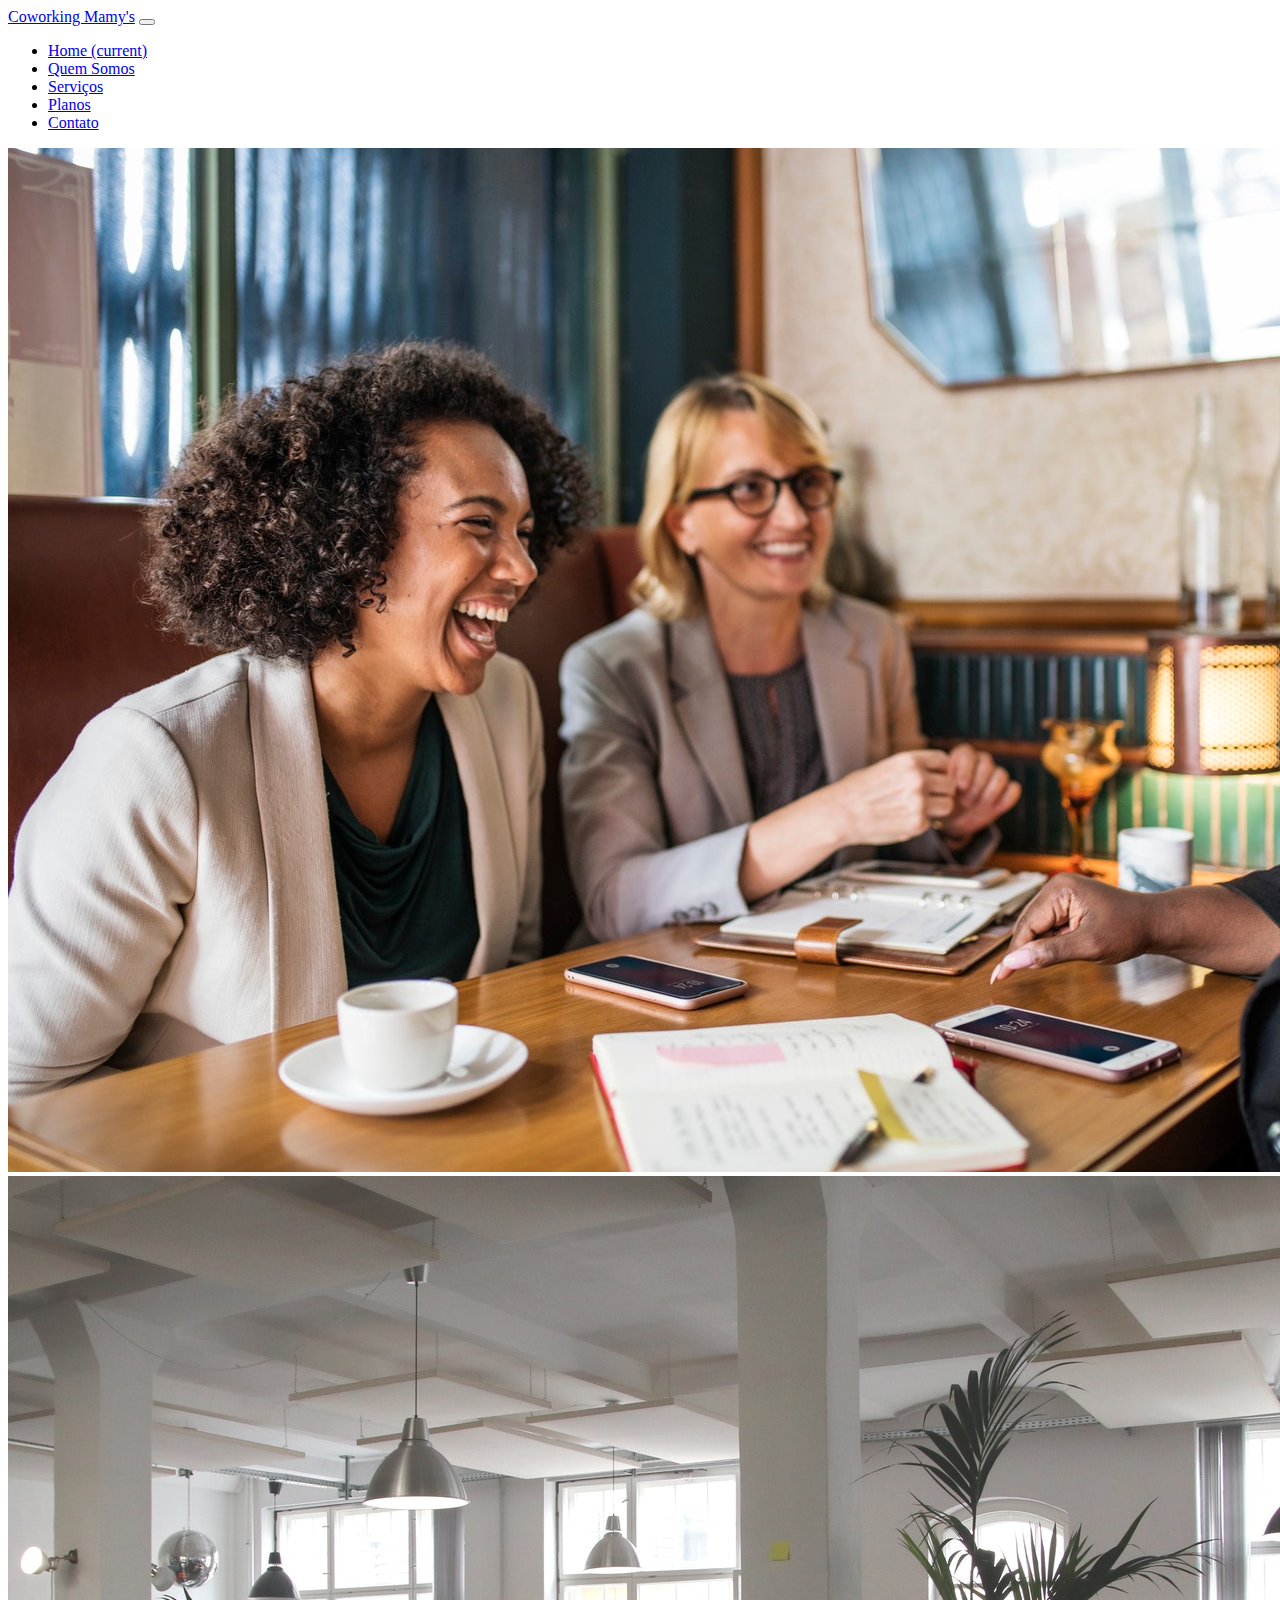
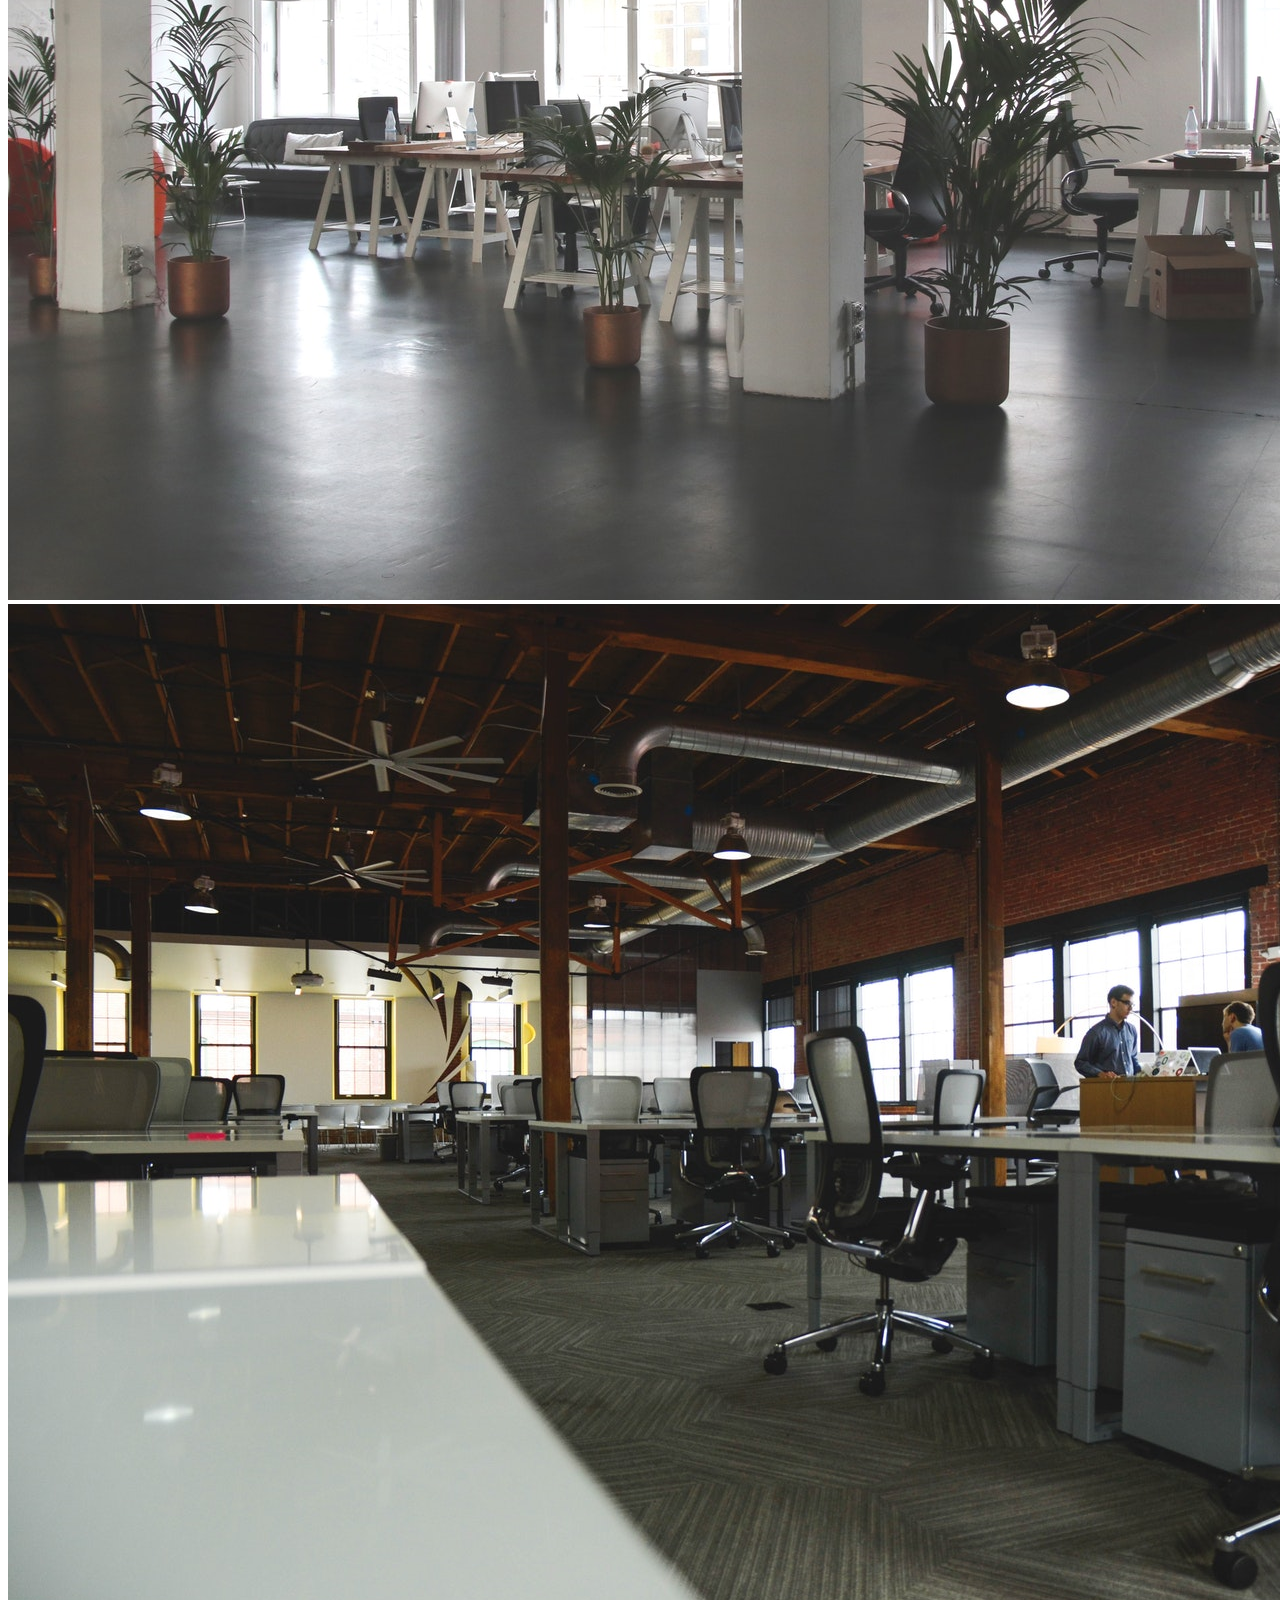
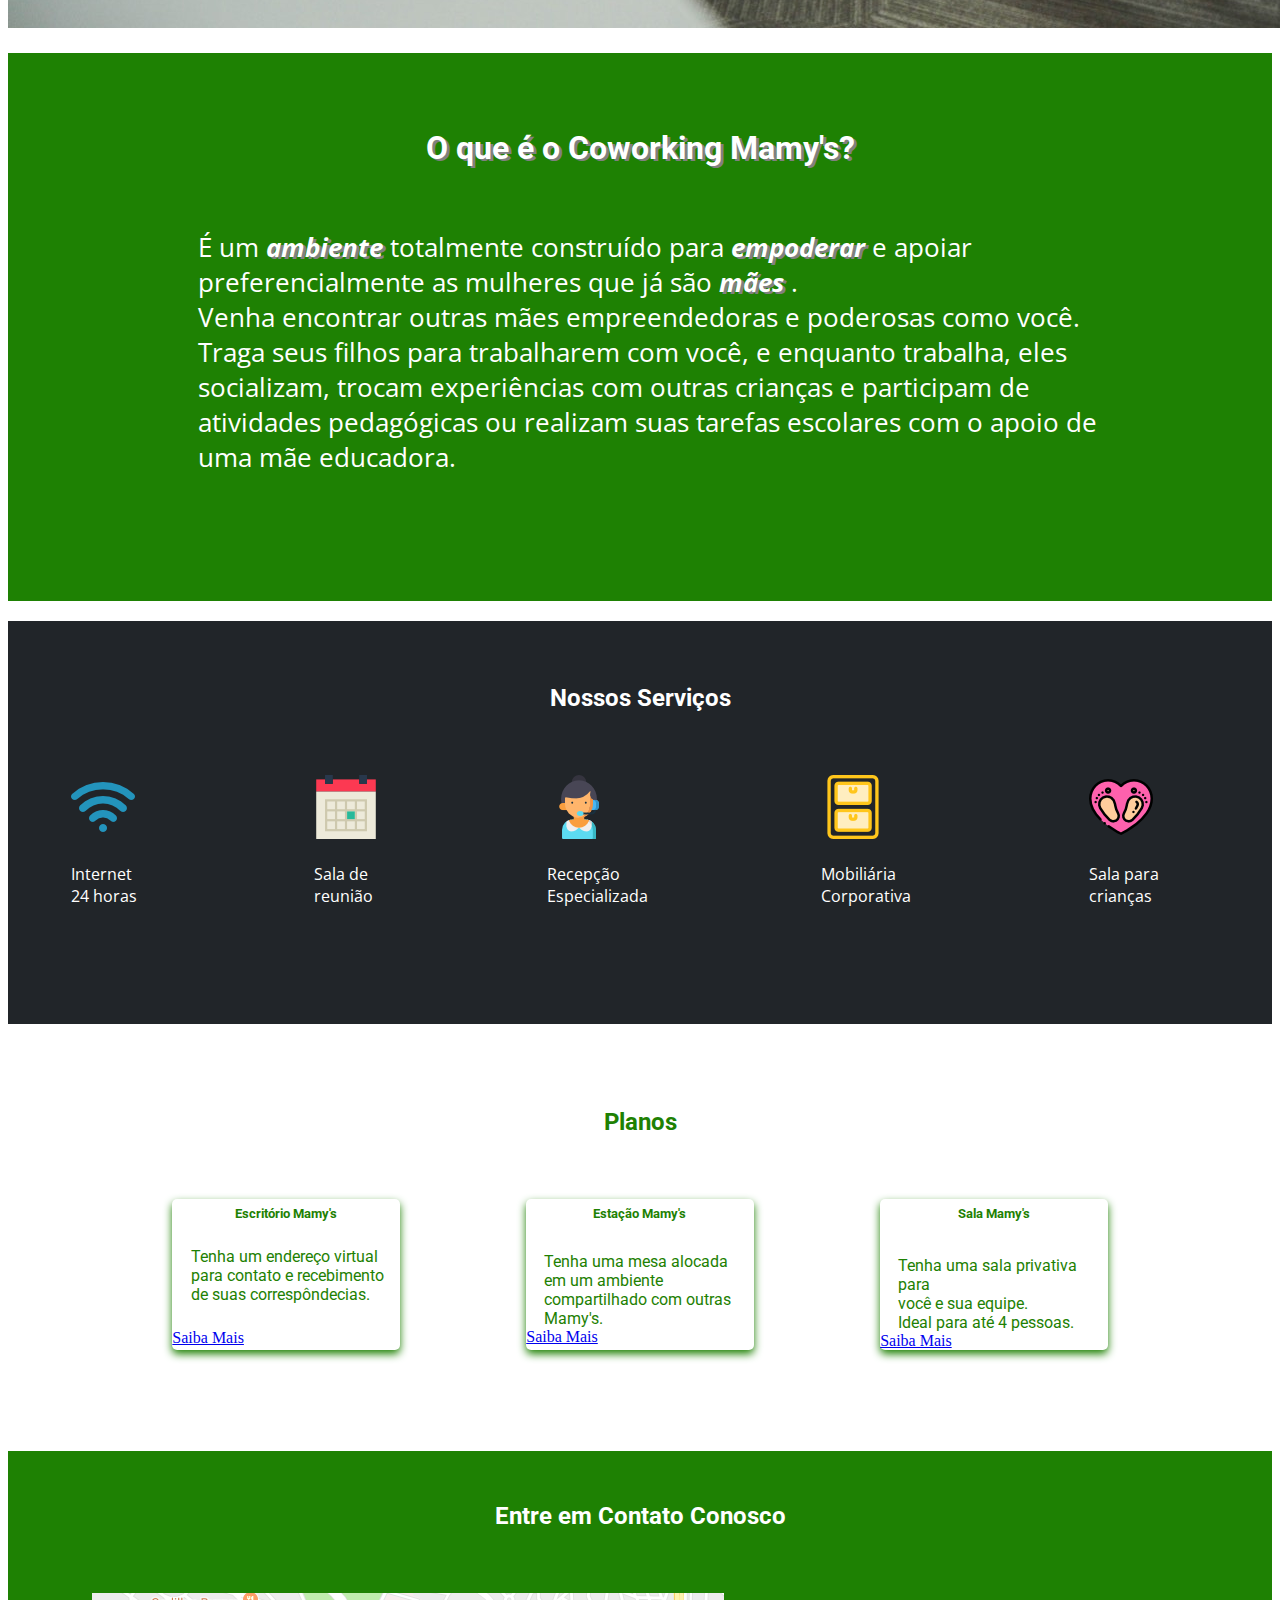
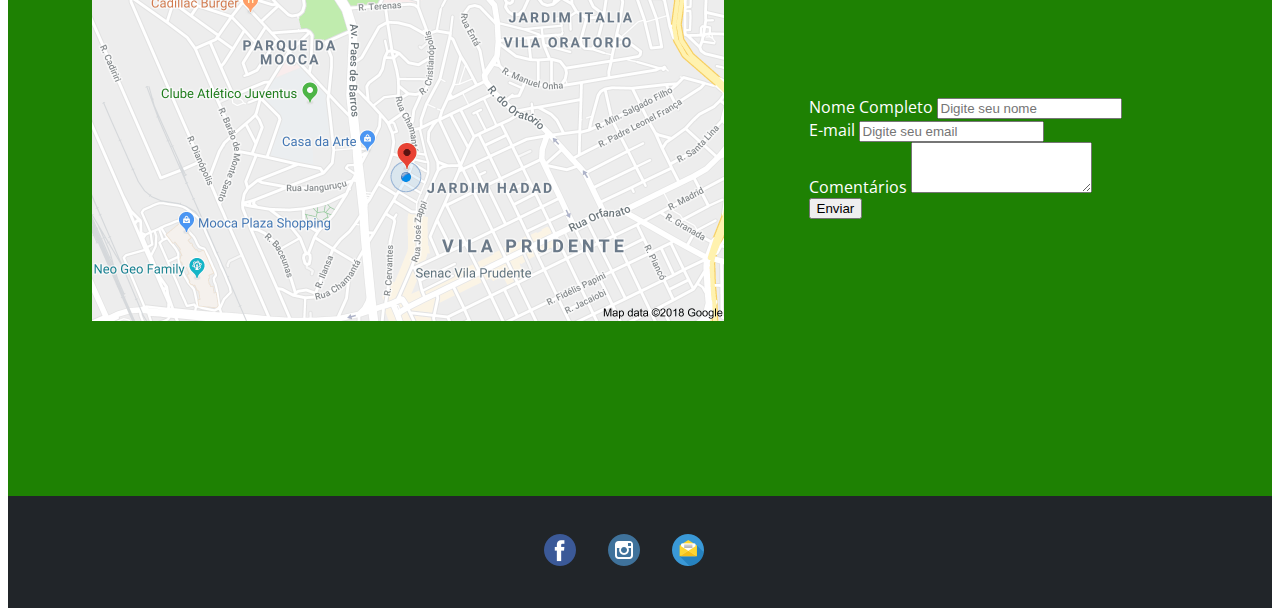
<file: Projeto-Livre/index.html>
<!DOCTYPE html>
<html>

<head>
  <meta charset="utf-8">
  <title>Coworking Mamy</title>
  <link href="https://fonts.googleapis.com/css?family=Open+Sans|Roboto" rel="stylesheet">
  <link rel="stylesheet" href="https://stackpath.bootstrapcdn.com/bootstrap/4.1.1/css/bootstrap.min.css" integrity="sha384-WskhaSGFgHYWDcbwN70/dfYBj47jz9qbsMId/iRN3ewGhXQFZCSftd1LZCfmhktB"
    crossorigin="anonymous">
  <link rel="stylesheet" href="./css/style.css" />
  <meta name="viewport" content="width=device-width, initial-scale=1, shrink-to-fit=no">
</head>


<body>
  <header>
    <nav class="navbar navbar-expand-lg navbar-dark bg-dark fixed-top">
      <div class="container">
        <a class="navbar-brand" href="#contatos">Coworking Mamy's</a>
        <button class="navbar-toggler" type="button" data-toggle="collapse" data-target="#navbarResponsive" aria-controls="navbarResponsive"
          aria-expanded="false" aria-label="Toggle navigation">
          <span class="navbar-toggler-icon"></span>
        </button>
        <div class="collapse navbar-collapse" id="navbarResponsive">
          <ul class="navbar-nav ml-auto">
            <li class="nav-item active">
              <a class="nav-link" href="#">Home
                <span class="sr-only">(current)</span>
              </a>
            </li>
            <li class="nav-item">
              <a class="nav-link scrollSuave" href="#quemsomos">Quem Somos</a>
            </li>
            <li class="nav-item">
              <a class="nav-link scrollSuave" href="#servicos">Serviços</a>
            </li>
            <li class="nav-item">
              <a class="nav-link scrollSuave" href="#planos">Planos</a>
            </li>
            <li class="nav-item">
              <a class="nav-link scrollSuave" href="#contatos">Contato</a>
            </li>
          </ul>
        </div>
      </div>
    </nav>

    <div id="carouselExampleSlidesOnly" class="carousel slide" data-ride="carousel">
      <div class="carousel-inner">
        <div class="carousel-item active">
          <img class="d-block w-100" src="./img/img3.jpeg" alt="Imagem de escritorio">
        </div>
        <div class="carousel-item">
          <img class="d-block w-100" src="./img/img1.jpeg" alt="Imagem de escritorio com pessoas">
        </div>
        <div class="carousel-item">
          <img class="d-block w-100" src="./img/img2.jpg" alt="Imagem de escritorio com maes">
        </div>
      </div>
    </div>


  </header>

  <main>
    <section id="quemsomos">
      <h1>O que é o Coworking Mamy's?</h1>
      <div>
        <p>É um
          <strong>
            <i style="text-shadow: 3px 2px grey;">ambiente</i>
          </strong> totalmente construído para
          <strong>
            <i style="text-shadow: 3px 2px grey;">empoderar</i>
          </strong> e apoiar preferencialmente as mulheres que já são
          <strong>
            <i style="text-shadow: 3px 2px grey;">mães</i>
          </strong>.
          <br> Venha encontrar outras mães empreendedoras e poderosas como você.
          <br> Traga seus filhos para trabalharem com você, e enquanto trabalha, eles socializam, trocam experiências com outras
          crianças e participam de atividades pedagógicas ou realizam suas tarefas escolares com o apoio de uma mãe educadora.
        </p>
      </div>
    </section>

    <section id="servicos">
      <h2>Nossos Serviços</h2>
      <div class="componentes">
        <div class="img-servicos">
          <img src="./img/img4.png" alt="icone wifi">
          <p class="p-servicos">Internet 24 horas</p>
        </div>
        <div class="img-servicos">
          <img src="./img/img5.png" alt="icone sala de reunião">
          <p class="p-servicos">Sala de reunião</p>
        </div>
        <div class="img-servicos">
          <img src="./img/img6.png" alt="recepcionista">
          <p class="p-servicos">Recepção Especializada</p>
        </div>
        <div class="img-servicos">
          <img src="./img/img7.png" alt="Mobiliaria Corporativa">
          <p class="p-servicos">Mobiliária Corporativa</p>
        </div>
        <div class="img-servicos">
          <img src="./img/img8.png">
          <p class="p-servicos">Sala para crianças</p>
        </div>
      </div>
    </section>

    <section id="planos">
      <h2>Planos</h2>
      <div class="alinha-cards">
        <div class="card">
          <h5>Escritório Mamy's</h5>
          <p class="p-card1">Tenha um endereço virtual para contato e recebimento
            <br> de suas correspôndecias.</p>
          <a href="#contatos" class="btn btn-success">Saiba Mais</a>
        </div>
        <div class="card">
          <h5>Estação Mamy's</h5>
          <p class="p-card2">Tenha uma mesa alocada em um ambiente compartilhado com outras Mamy's.</p>
          <a href="#contatos" class="btn btn-success">Saiba Mais</a>
        </div>
        <div class="card">
          <h5>Sala Mamy's</h5>
          <p class="p-card3">Tenha uma sala privativa para
            <br> você e sua equipe.
            <br>Ideal para até 4 pessoas.</p>
          <a href="#contatos" class="btn btn-success">Saiba Mais</a>
        </div>
      </div>
    </section>

    <section id="contatos">
      <h2>Entre em Contato Conosco</h2>
      <div class='alinha-contatos'>
        <img src="./img/mapa.png" class="mapa" alt='mapa do endereço'>

        <form id="myform" method="post" id='form-contato'>
          <div class="form-group">
            <label for="formGroupName">Nome Completo</label>
            <input type="text" class="form-control" id="formGroupName" name='nome' placeholder="Digite seu nome">
          </div>
          <div class="form-group">
            <label for="formGroupEmail">E-mail</label>
            <input type="email" class="form-control" id="formGroupEmail" name='email' placeholder="Digite seu email">
          </div>
          <div class="form-group">
            <label for="FormControlTextarea">Comentários</label>
            <textarea class="form-control" id="FormControlTextarea" rows="3"></textarea>
          </div>
          <button type="submit" class="btn btn-dark" id="botao" onclick="validar(event)">Enviar</button>
        </form>
      </div>
    </section>

    <footer>
      <div class='footer-itens'>
        <div>
          <a href="#" target="_blank">
            <img src="./img/face.png" alt="icone do facebook">
          </a>
        </div>
        <div>
          <a href="#" target="_blank">
            <img src="./img/instagram.png" alt="icone instagram">
          </a>
        </div>
        <div>
          <a href="mailto:thaiszuppo@gmail.com" target="_blank">
            <img src="./img/email.png" alt="icone email">
          </a>
        </div>
      </div>
    </footer>
  </main>
  <script src="https://ajax.googleapis.com/ajax/libs/jquery/3.3.1/jquery.min.js"></script>
  <script src="https://cdnjs.cloudflare.com/ajax/libs/popper.js/1.14.3/umd/popper.min.js" integrity="sha384-ZMP7rVo3mIykV+2+9J3UJ46jBk0WLaUAdn689aCwoqbBJiSnjAK/l8WvCWPIPm49"
    crossorigin="anonymous"></script>
  <script src="https://stackpath.bootstrapcdn.com/bootstrap/4.1.1/js/bootstrap.min.js" integrity="sha384-smHYKdLADwkXOn1EmN1qk/HfnUcbVRZyYmZ4qpPea6sjB/pTJ0euyQp0Mk8ck+5T"
    crossorigin="anonymous"></script>
  <script type="text/javascript" src="js/main.js"></script>
  <script type="text/javascript" src="js/form.js"></script>
</body>
</html>
</file>
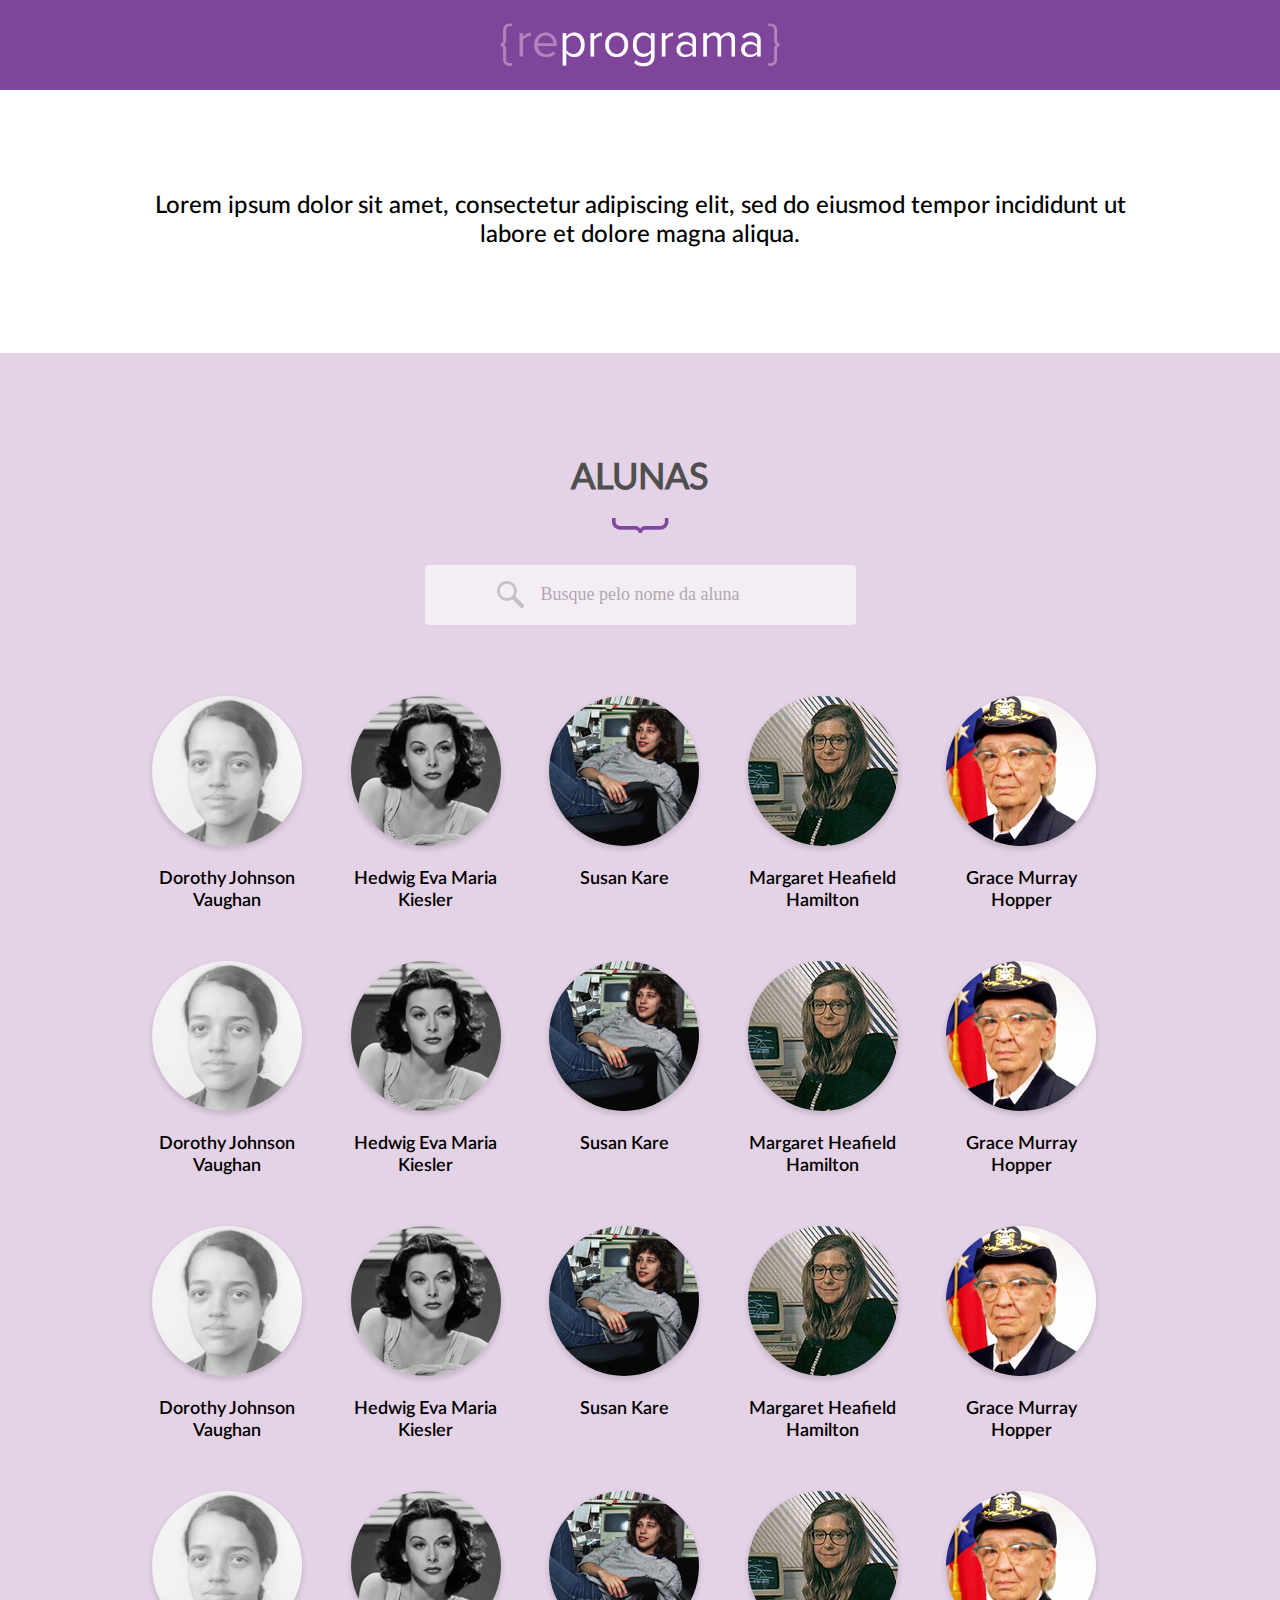
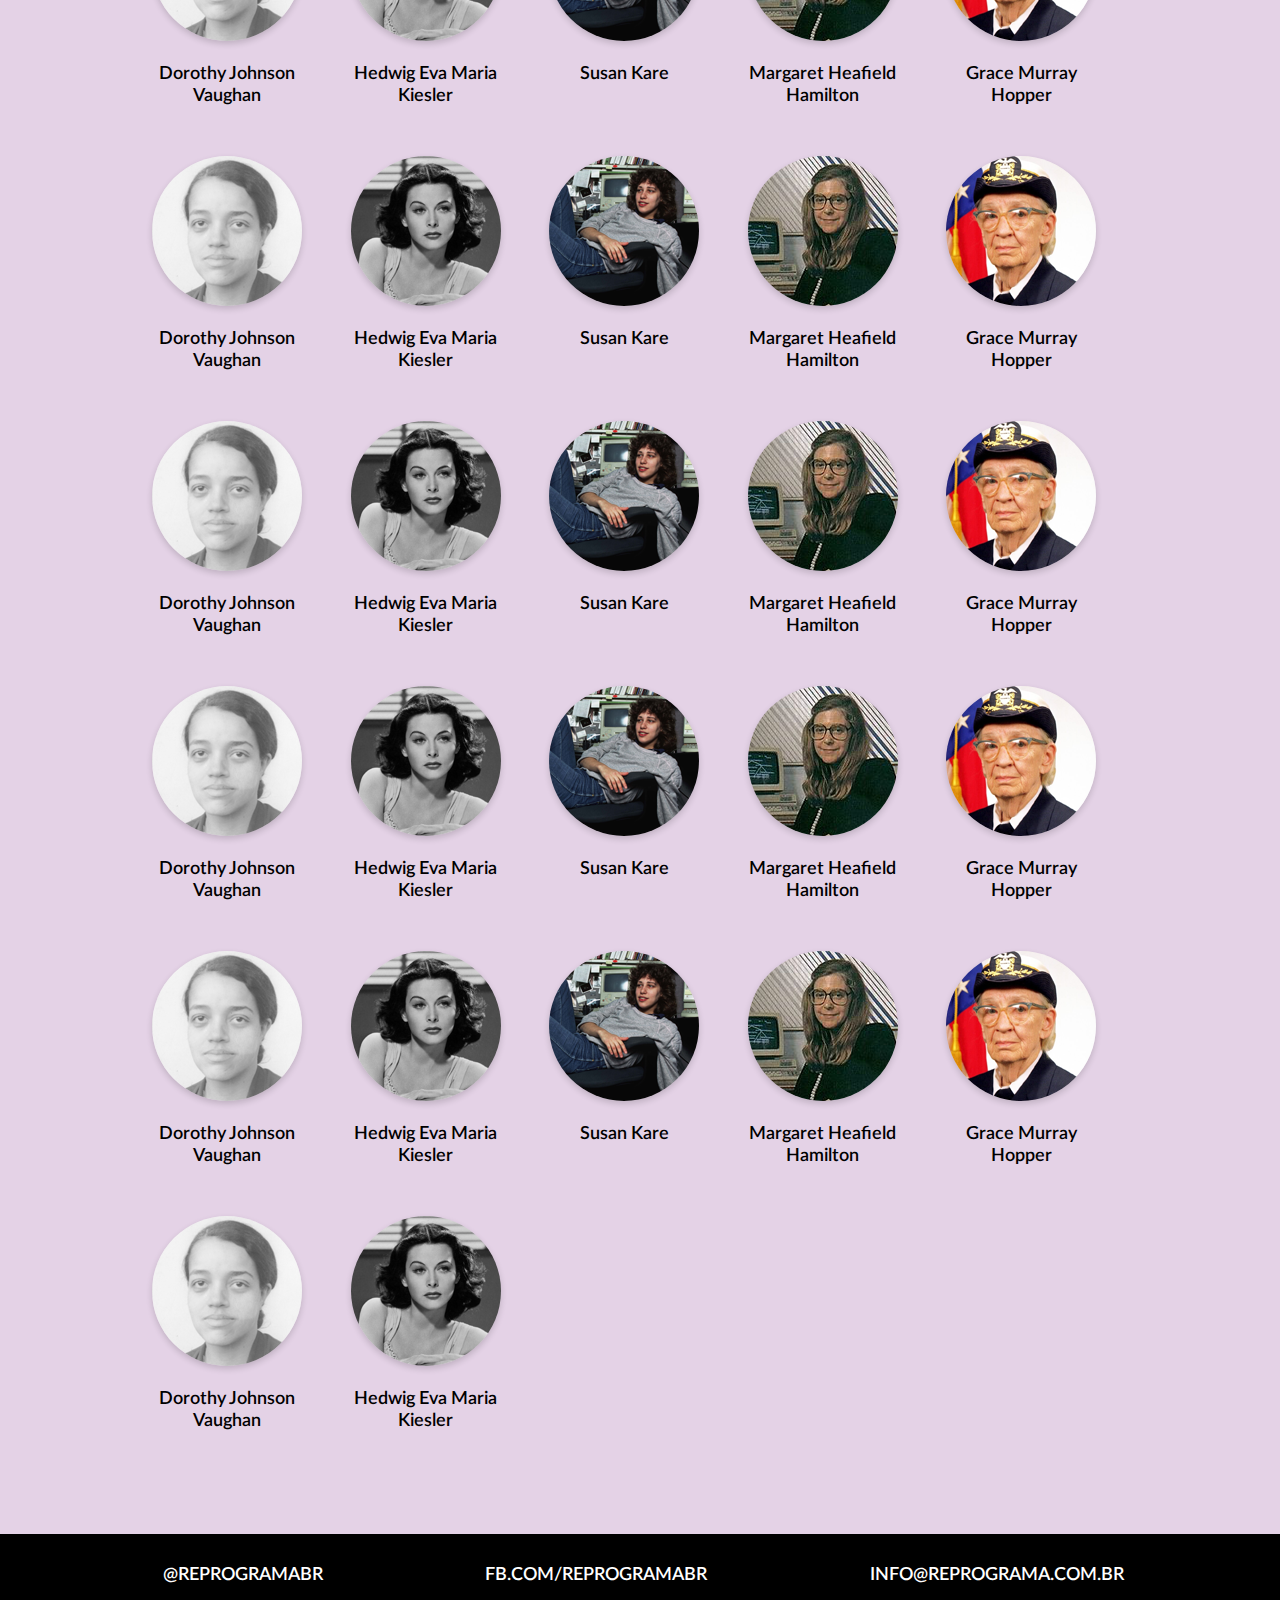
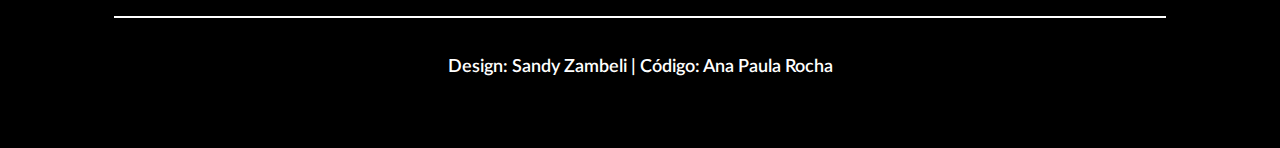
<file: projeto_cv/index.html>
<!DOCTYPE html>
<html>
<head>
<title>Diretório de Currículos {reprograma}</title>
<meta charset="utf-8">
<meta name="viewport" content="width=device-width, initial-scale=1">
<script src="https://ajax.googleapis.com/ajax/libs/jquery/3.1.1/jquery.min.js"></script>
<link rel="stylesheet" href="https://use.fontawesome.com/releases/v5.0.13/css/all.css" integrity="sha384-DNOHZ68U8hZfKXOrtjWvjxusGo9WQnrNx2sqG0tfsghAvtVlRW3tvkXWZh58N9jp" crossorigin="anonymous">
<link rel="stylesheet" type="text/css" href="assets/css/style.css">
</head>
<body>

<section class="top-row">
  <img alt="logo da reprograma nas cores roxo e branco" class="logo" src="assets/img/logo-reprograma.png">
</section>

<section class="description">
    <div>
      Lorem ipsum dolor sit amet, consectetur adipiscing elit, sed do eiusmod tempor incididunt ut labore et dolore magna aliqua.
    </div>
</section>

<section class="students">
  <div class="row-header">
        <img alt="colchete na cor roxa localizado embaixo do título" class="brackets" src="assets/img/brackets.png">
        <h1 id="header" >Alunas</h1>
  </div>

  <div id="list">
    <div class="entry ">
      <img class="profile" src="assets/img/profile-dorothy.png">
      <a class="names" href="cv.html">Dorothy Johnson Vaughan</a>
    </div>
    <div class="entry ">
      <img class="profile" src="assets/img/profile-hedwig.png">
      <a class="names" href=""> Hedwig Eva Maria Kiesler</a>
    </div>
    <div class="entry ">
      <img class="profile" src="assets/img/profile-susan.png">
      <a class="names" href=""> Susan Kare</a>
    </div>
    <div class="entry ">
      <img class="profile" src="assets/img/profile-margaret.png">
      <a class="names" href=""> Margaret Heafield Hamilton</a>
    </div>
    <div class="entry ">
      <img class="profile" src="assets/img/profile-grace.png">
      <a class="names" href=""> Grace Murray Hopper</a>
    </div>
    <div class="entry ">
      <img class="profile" src="assets/img/profile-dorothy.png">
      <a class="names" href="cv.html">Dorothy Johnson Vaughan</a>
    </div>
    <div class="entry">
      <img class="profile" src="assets/img/profile-hedwig.png">
      <a class="names" href=""> Hedwig Eva Maria Kiesler</a>
    </div>
    <div class="entry">
      <img class="profile" src="assets/img/profile-susan.png">
      <a class="names" href="">Susan Kare</a>
    </div>
    <div class="entry ">
      <img class="profile" src="assets/img/profile-margaret.png">
      <a class="names" href=""> Margaret Heafield Hamilton</a>
    </div>
    <div class="entry ">
      <img class="profile" src="assets/img/profile-grace.png">
      <a class="names" href="">Grace Murray Hopper</a>
    </div>
    <div class="entry ">
      <img class="profile" src="assets/img/profile-dorothy.png">
      <a class="names" href="cv.html">Dorothy Johnson Vaughan</a>
    </div>
    <div class="entry ">
      <img class="profile" src="assets/img/profile-hedwig.png">
      <a class="names" href="">Hedwig Eva Maria Kiesler</a>
    </div>
    <div class="entry ">
      <img class="profile" src="assets/img/profile-susan.png">
      <a class="names" href="">Susan Kare</a>
    </div>
    <div class="entry ">
      <img class="profile" src="assets/img/profile-margaret.png">
      <a class="names" href="">Margaret Heafield Hamilton</a>
    </div>
    <div class="entry ">
      <img class="profile" src="assets/img/profile-grace.png">
      <a class="names" href="">Grace Murray Hopper</a>
    </div>
    <div class="entry ">
      <img class="profile" src="assets/img/profile-dorothy.png">
      <a class="names" href="cv.html">Dorothy Johnson Vaughan</a>
    </div>
    <div class="entry">
      <img class="profile" src="assets/img/profile-hedwig.png">
      <a class="names" href="">Hedwig Eva Maria Kiesler</a>
    </div>
    <div class="entry">
      <img class="profile" src="assets/img/profile-susan.png">
      <a class="names" href="">Susan Kare</a>
    </div>
    <div class="entry ">
      <img class="profile" src="assets/img/profile-margaret.png">
      <a class="names" href="">Margaret Heafield Hamilton</a>
    </div>
    <div class="entry ">
      <img class="profile" src="assets/img/profile-grace.png">
      <a class="names" href=""> Grace Murray Hopper</a>
    </div>
    <div class="entry ">
      <img class="profile" src="assets/img/profile-dorothy.png">
      <a class="names" href="cv.html">Dorothy Johnson Vaughan</a>
    </div>
    <div class="entry">
      <img class="profile" src="assets/img/profile-hedwig.png">
      <a class="names" href="">Hedwig Eva Maria Kiesler</a>
    </div>
    <div class="entry">
      <img class="profile" src="assets/img/profile-susan.png">
      <a class="names" href="">Susan Kare</a>
    </div>
    <div class="entry ">
      <img class="profile" src="assets/img/profile-margaret.png">
      <a class="names" href="">Margaret Heafield Hamilton</a>
    </div>
    <div class="entry ">
      <img class="profile" src="assets/img/profile-grace.png">
      <a class="names" href=""> Grace Murray Hopper</a>
    </div>
    <div class="entry ">
      <img class="profile" src="assets/img/profile-dorothy.png">
      <a class="names" href="cv.html">Dorothy Johnson Vaughan</a>
    </div>
    <div class="entry">
      <img class="profile" src="assets/img/profile-hedwig.png">
      <a class="names" href="">Hedwig Eva Maria Kiesler</a>
    </div>
    <div class="entry">
      <img class="profile" src="assets/img/profile-susan.png">
      <a class="names" href="">Susan Kare</a>
    </div>
    <div class="entry ">
      <img class="profile" src="assets/img/profile-margaret.png">
      <a class="names" href="">Margaret Heafield Hamilton</a>
    </div>
    <div class="entry ">
      <img class="profile" src="assets/img/profile-grace.png">
      <a class="names" href=""> Grace Murray Hopper</a>
    </div>
    <div class="entry ">
      <img class="profile" src="assets/img/profile-dorothy.png">
      <a class="names" href="cv.html">Dorothy Johnson Vaughan</a>
    </div>
    <div class="entry">
      <img class="profile" src="assets/img/profile-hedwig.png">
      <a class="names" href="">Hedwig Eva Maria Kiesler</a>
    </div>
    <div class="entry">
      <img class="profile" src="assets/img/profile-susan.png">
      <a class="names" href="">Susan Kare</a>
    </div>
    <div class="entry ">
      <img class="profile" src="assets/img/profile-margaret.png">
      <a class="names" href="">Margaret Heafield Hamilton</a>
    </div>
    <div class="entry ">
      <img class="profile" src="assets/img/profile-grace.png">
      <a class="names" href=""> Grace Murray Hopper</a>
    </div>
    <div class="entry ">
      <img class="profile" src="assets/img/profile-dorothy.png">
      <a class="names" href="cv.html">Dorothy Johnson Vaughan</a>
    </div>
    <div class="entry">
      <img class="profile" src="assets/img/profile-hedwig.png">
      <a class="names" href="">Hedwig Eva Maria Kiesler</a>
    </div>
    <div class="entry">
      <img class="profile" src="assets/img/profile-susan.png">
      <a class="names" href="">Susan Kare</a>
    </div>
    <div class="entry ">
      <img class="profile" src="assets/img/profile-margaret.png">
      <a class="names" href="">Margaret Heafield Hamilton</a>
    </div>
    <div class="entry ">
      <img class="profile" src="assets/img/profile-grace.png">
      <a class="names" href=""> Grace Murray Hopper</a>
    </div>
    <div class="entry ">
      <img class="profile" src="assets/img/profile-dorothy.png">
      <a class="names" href="cv.html">Dorothy Johnson Vaughan</a>
    </div>
    <div class="entry">
      <img class="profile" src="assets/img/profile-hedwig.png">
      <a class="names" href="">Hedwig Eva Maria Kiesler</a>
    </div>
  </div>

</section>

<footer>
  <div class="contatos">
    <div>
      <p><a href="http://instagram.com/reprogramaBR" target="_blank"><i class="fab fa-instagram" aria-hidden="true"></i> @reprogramaBR</a></p>
    </div>
    <div>
      <p>
      <a href="http://facebook.com/ReprogramaBr" target="_blank"><i class="fab fa-facebook-square" aria-hidden="true"></i> fb.com/reprogramabr</a></p>
    </div>
    <div>
      <p>
      <a href="mailto:info@reprograma.com.br?Subject=Olá!" target="_top"><i class="fas fa-envelope"></i> info@reprograma.com.br</a>
      </p>
    </div>
  </div>
  <hr>
    <p>
       Design: Sandy Zambeli | Código: Ana Paula Rocha
    </p>
</footer>
<script src="assets/js/script.js"></script>
</body>
</html>
</file>
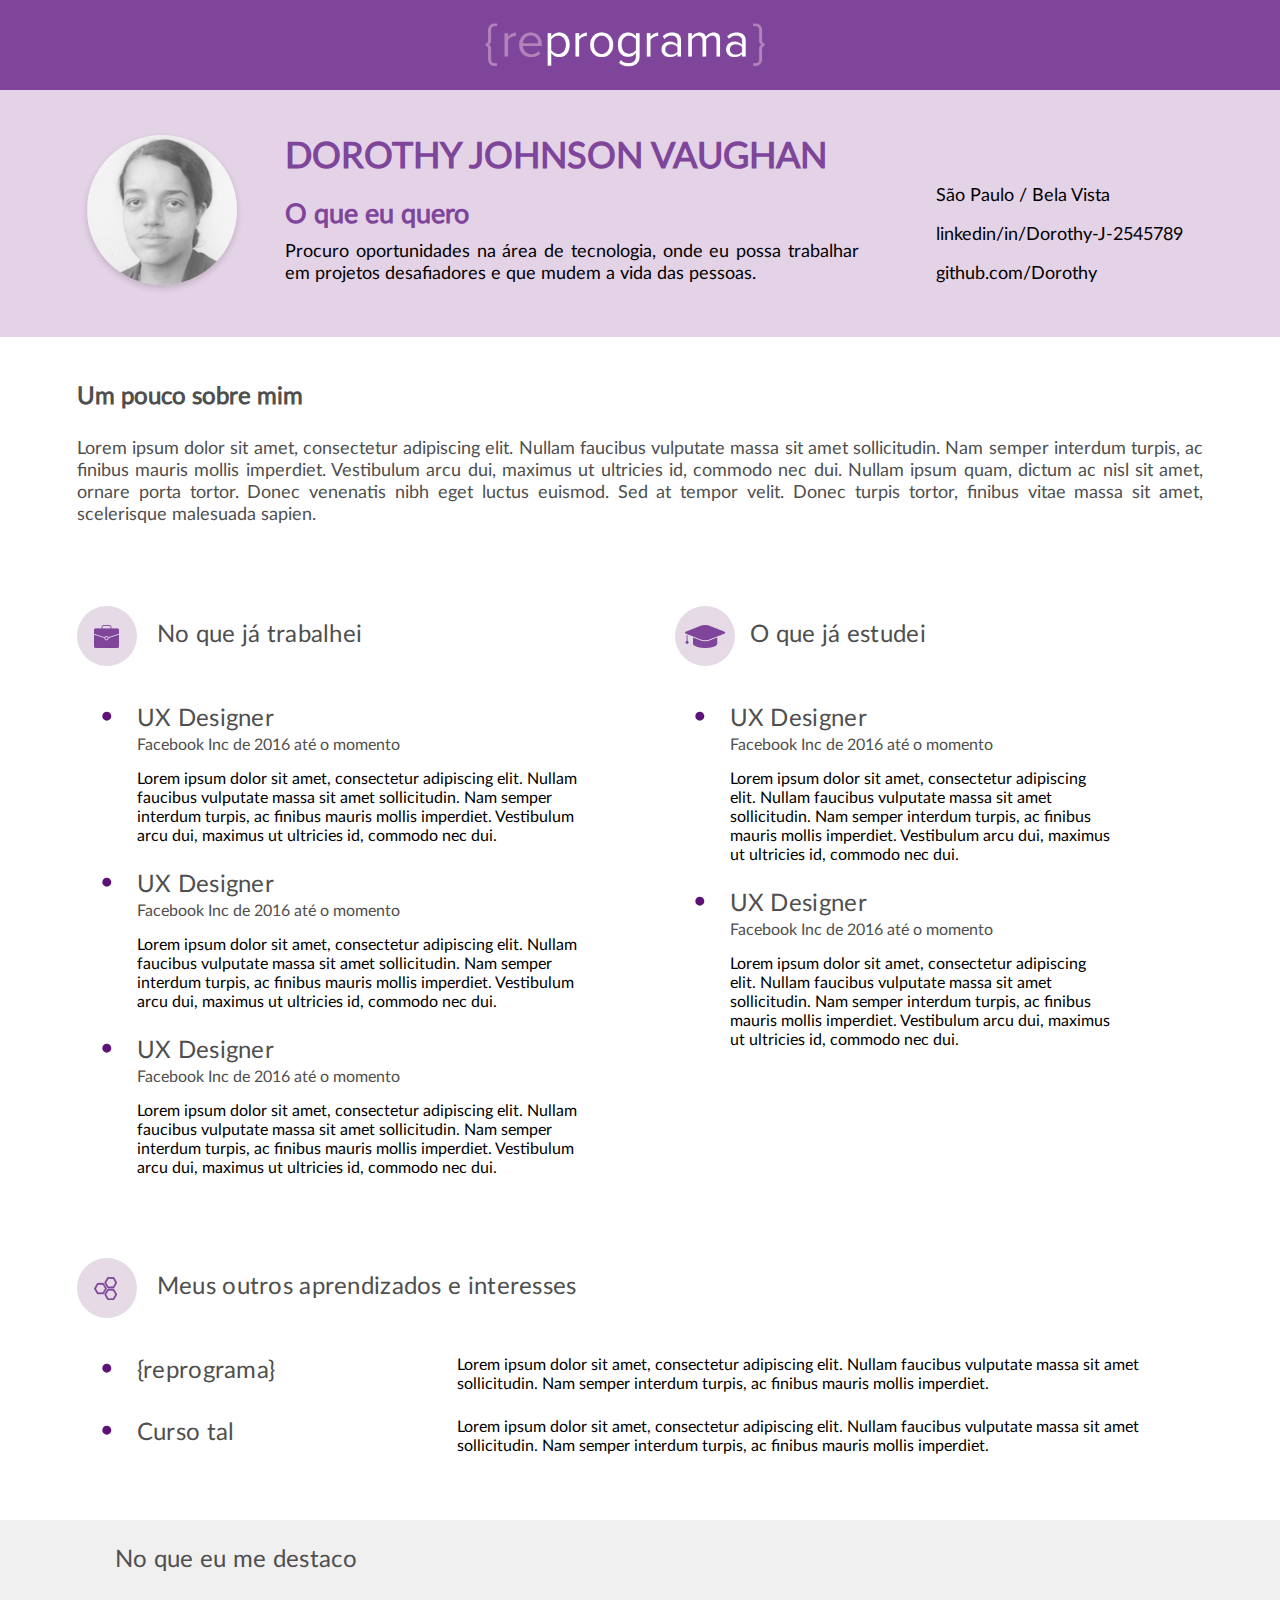
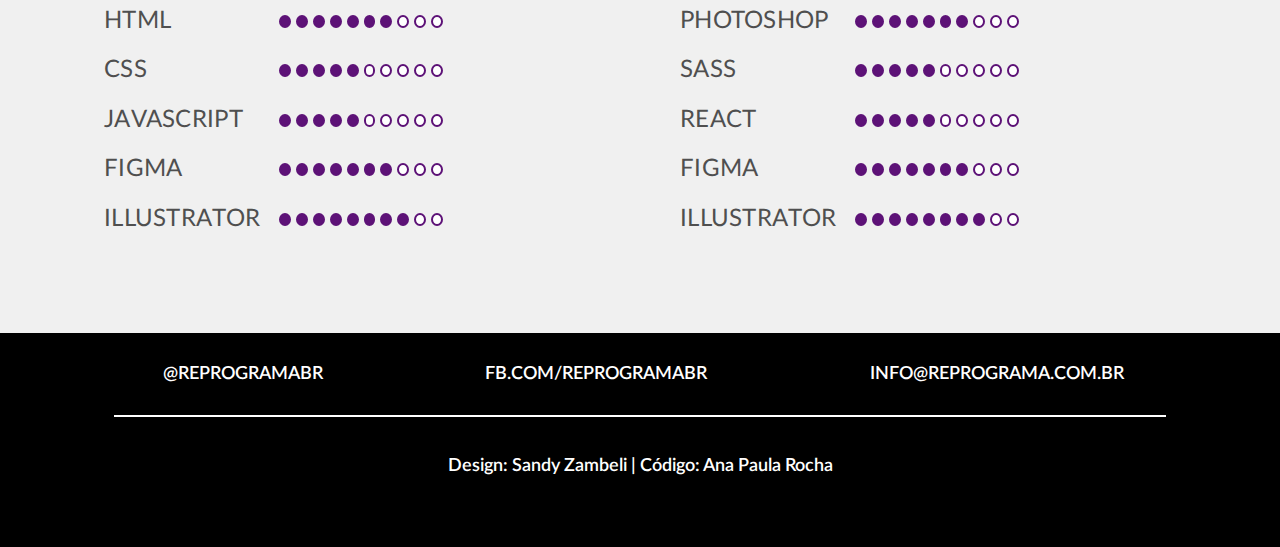
<file: projeto_cv/cv.html>
<!DOCTYPE html>
<html>
<head>
<title>Currículos {reprograma}</title>
<meta charset="utf-8">
<meta name="viewport" content="width=device-width, initial-scale=1">
<link rel="stylesheet" href="https://use.fontawesome.com/releases/v5.0.13/css/all.css" integrity="sha384-DNOHZ68U8hZfKXOrtjWvjxusGo9WQnrNx2sqG0tfsghAvtVlRW3tvkXWZh58N9jp" crossorigin="anonymous">
<link rel="stylesheet" type="text/css" href="assets/css/style.css">
</head>
<body>

<section class="top-row-cv">
  <div><a href="index.html"><i class="fas fa-arrow-left"></i></a></div>
  <img class="logo" src="assets/img/logo-reprograma.png">
</section>

<section class="intro">
    <div>
      <img alt="" src="assets/img/profile-dorothy.png">
    </div>
    <div class="profile-desc">
      <h3>Dorothy Johnson Vaughan</h3>
      <h4>O que eu quero</h4>
      <p>Procuro oportunidades na área de tecnologia, onde eu possa trabalhar em projetos desafiadores e que mudem a vida das pessoas.</p>
    </div>
    <div class="profile-info">
      <i class="fas fa-home"></i><p>São Paulo / Bela Vista</p>
      <i class="fab fa-linkedin"></i><p><a href="linkedin">linkedin/in/Dorothy-J-2545789</a></p>
      <i class="fab fa-github-square"></i><p><a href="github">github.com/Dorothy</a></p>
    </div>
</section>

<section class="about">
  <h3>Um pouco sobre mim</h3>
  <p>Lorem ipsum dolor sit amet, consectetur adipiscing elit. Nullam faucibus vulputate massa sit amet sollicitudin. Nam semper interdum turpis, ac finibus mauris mollis imperdiet. Vestibulum arcu dui, maximus ut ultricies id, commodo nec dui. Nullam ipsum quam, dictum ac nisl sit amet, ornare porta tortor. Donec venenatis nibh eget luctus euismod. Sed at tempor velit. Donec turpis tortor, finibus vitae massa sit amet, scelerisque malesuada sapien. </p>

  <div id="work">
    <div class="circle">
      <img alt="ícone vetorizado de uma maleta na cor roxa, representando a sessão 'traballho'" src="assets/img/icon01.png">
    </div>
    <div>
      <p>No que já trabalhei</p>
    </div>
    <ul>
      <div>
        <li><p class="titles">UX Designer</p></li>
        <p class="subtitle">Facebook Inc de 2016 até o momento </p>
        <p>  Lorem ipsum dolor sit amet, consectetur adipiscing elit. Nullam faucibus vulputate massa sit amet sollicitudin. Nam semper interdum turpis, ac finibus mauris mollis imperdiet. Vestibulum arcu dui, maximus ut ultricies id, commodo nec dui.</p>
      </div>
      <div>
        <li><p class="titles">UX Designer</p></li>
        <p class="subtitle">Facebook Inc de 2016 até o momento </p>
        <p>  Lorem ipsum dolor sit amet, consectetur adipiscing elit. Nullam faucibus vulputate massa sit amet sollicitudin. Nam semper interdum turpis, ac finibus mauris mollis imperdiet. Vestibulum arcu dui, maximus ut ultricies id, commodo nec dui.</p>
      </div>
      <div>
        <li><p class="titles">UX Designer</p></li>
        <p class="subtitle">Facebook Inc de 2016 até o momento </p>
        <p>  Lorem ipsum dolor sit amet, consectetur adipiscing elit. Nullam faucibus vulputate massa sit amet sollicitudin. Nam semper interdum turpis, ac finibus mauris mollis imperdiet. Vestibulum arcu dui, maximus ut ultricies id, commodo nec dui.</p>
      </div>
    </ul>
  </div>

  <div id="study">
    <div class="circle">
      <img alt="ícone vetorizado de um chapéu de formatura na cor roxa, representando a sessão 'estudo'" src="assets/img/icon02.png">
    </div>
    <div>
      <p>O que já estudei</p>
    </div>
    <ul>
      <div>
        <li><p class="titles">UX Designer</p></li>
        <p class="subtitle">Facebook Inc de 2016 até o momento </p>
        <p>  Lorem ipsum dolor sit amet, consectetur adipiscing elit. Nullam faucibus vulputate massa sit amet sollicitudin. Nam semper interdum turpis, ac finibus mauris mollis imperdiet. Vestibulum arcu dui, maximus ut ultricies id, commodo nec dui.</p>
      </div>
      <div>
        <li><p class="titles">UX Designer</p></li>
        <p class="subtitle">Facebook Inc de 2016 até o momento </p>
        <p>  Lorem ipsum dolor sit amet, consectetur adipiscing elit. Nullam faucibus vulputate massa sit amet sollicitudin. Nam semper interdum turpis, ac finibus mauris mollis imperdiet. Vestibulum arcu dui, maximus ut ultricies id, commodo nec dui.</p>
      </div>
      
    </ul>
  </div>
  <div id ="interests">
    <div class="circle">
      <img alt="ícone vetorizado de três hexagonos na cor roxa, representando o item 'cursos e interesses'" src="assets/img/icon03.png">
    </div>
    <div>
      <p>Meus outros aprendizados e interesses</p>
    </div>
    <ul>
      <div>
        <li><p class="titles">{reprograma}</p></li>
        <p>  Lorem ipsum dolor sit amet, consectetur adipiscing elit. Nullam faucibus vulputate massa sit amet sollicitudin. Nam semper interdum turpis, ac finibus mauris mollis imperdiet. </p>
      </div>
      <div>
        <li><p class="titles">Curso tal</p></li>
        <p>  Lorem ipsum dolor sit amet, consectetur adipiscing elit. Nullam faucibus vulputate massa sit amet sollicitudin. Nam semper interdum turpis, ac finibus mauris mollis imperdiet. </p>
      </div>
    </ul>
  </div>
</section>
<section class="highlights">

    <div>
      <p>No que eu me destaco</p>
    </div>
    <div class="skill-column">
      <div class="skill-itens">
        <div>
            <p class="titles-itens">HTML</p>
            <div class="skill"></div>
            <div class="skill"></div>
            <div class="skill"></div>
            <div class="skill"></div>
            <div class="skill"></div>
            <div class="skill"></div>
            <div class="skill"></div>
            <div class="skill no-skill"></div>
            <div class="skill no-skill"></div>
            <div class="skill no-skill"></div>
        </div>
        <div>
            <p class="titles-itens">CSS</p>
            <div class="skill"></div>
            <div class="skill"></div>
            <div class="skill"></div>
            <div class="skill"></div>
            <div class="skill"></div>
            <div class="skill no-skill"></div>
            <div class="skill no-skill"></div>
            <div class="skill no-skill"></div>
            <div class="skill no-skill"></div>
            <div class="skill no-skill"></div>
        </div>
        <div>
            <p class="titles-itens">Javascript</p>
            <div class="skill"></div>
            <div class="skill"></div>
            <div class="skill"></div>
            <div class="skill"></div>
            <div class="skill"></div>
            <div class="skill no-skill"></div>
            <div class="skill no-skill"></div>
            <div class="skill no-skill"></div>
            <div class="skill no-skill"></div>
            <div class="skill no-skill"></div>
        </div>
        <div>
            <p class="titles-itens">FIGMA</p>
            <div class="skill"></div>
            <div class="skill"></div>
            <div class="skill"></div>
            <div class="skill"></div>
            <div class="skill"></div>
            <div class="skill"></div>
            <div class="skill"></div>
            <div class="skill no-skill"></div>
            <div class="skill no-skill"></div>
            <div class="skill no-skill"></div>
        </div>
        <div>
            <p class="titles-itens">ILLUSTRATOR</p>
            <div class="skill"></div>
            <div class="skill"></div>
            <div class="skill"></div>
            <div class="skill"></div>
            <div class="skill"></div>
            <div class="skill"></div>
            <div class="skill"></div>
            <div class="skill"></div>
            <div class="skill no-skill"></div>
            <div class="skill no-skill"></div>
        </div>
      </div>
    <div class="skill-itens">
        <div>
            <p class="titles-itens">Photoshop</p>
            <div class="skill"></div>
            <div class="skill"></div>
            <div class="skill"></div>
            <div class="skill"></div>
            <div class="skill"></div>
            <div class="skill"></div>
            <div class="skill"></div>
            <div class="skill no-skill"></div>
            <div class="skill no-skill"></div>
            <div class="skill no-skill"></div>
        </div>
        <div>
            <p class="titles-itens">SASS</p>
            <div class="skill"></div>
            <div class="skill"></div>
            <div class="skill"></div>
            <div class="skill"></div>
            <div class="skill"></div>
            <div class="skill no-skill"></div>
            <div class="skill no-skill"></div>
            <div class="skill no-skill"></div>
            <div class="skill no-skill"></div>
            <div class="skill no-skill"></div>
        </div>
        <div>
            <p class="titles-itens">React</p>
            <div class="skill"></div>
            <div class="skill"></div>
            <div class="skill"></div>
            <div class="skill"></div>
            <div class="skill"></div>
            <div class="skill no-skill"></div>
            <div class="skill no-skill"></div>
            <div class="skill no-skill"></div>
            <div class="skill no-skill"></div>
            <div class="skill no-skill"></div>
        </div>
        <div>
            <p class="titles-itens">FIGMA</p>
            <div class="skill"></div>
            <div class="skill"></div>
            <div class="skill"></div>
            <div class="skill"></div>
            <div class="skill"></div>
            <div class="skill"></div>
            <div class="skill"></div>
            <div class="skill no-skill"></div>
            <div class="skill no-skill"></div>
            <div class="skill no-skill"></div>
        </div>
        <div>
            <p class="titles-itens">ILLUSTRATOR</p>
            <div class="skill"></div>
            <div class="skill"></div>
            <div class="skill"></div>
            <div class="skill"></div>
            <div class="skill"></div>
            <div class="skill"></div>
            <div class="skill"></div>
            <div class="skill"></div>
            <div class="skill no-skill"></div>
            <div class="skill no-skill"></div>
        </div>
      </div>
    </div>
</section>

<footer>
  <div class="contatos">
    <div>
      <p><a href="http://instagram.com/reprogramaBR" target="_blank"><i class="fab fa-instagram" aria-hidden="true"></i> @reprogramaBR</a></p>
    </div>
    <div>
      <p>
      <a href="http://facebook.com/ReprogramaBr" target="_blank"><i class="fab fa-facebook-square" aria-hidden="true"></i> fb.com/reprogramabr</a></p>
    </div>
    <div>
      <p>
      <a href="mailto:info@reprograma.com.br?Subject=Olá!" target="_top"><i class="fas fa-envelope"></i> info@reprograma.com.br</a>
      </p>
    </div>
  </div>
  <hr>
    <p>
       Design: Sandy Zambeli | Código: Ana Paula Rocha
    </p>
</footer>
</body>
</html>
</file>
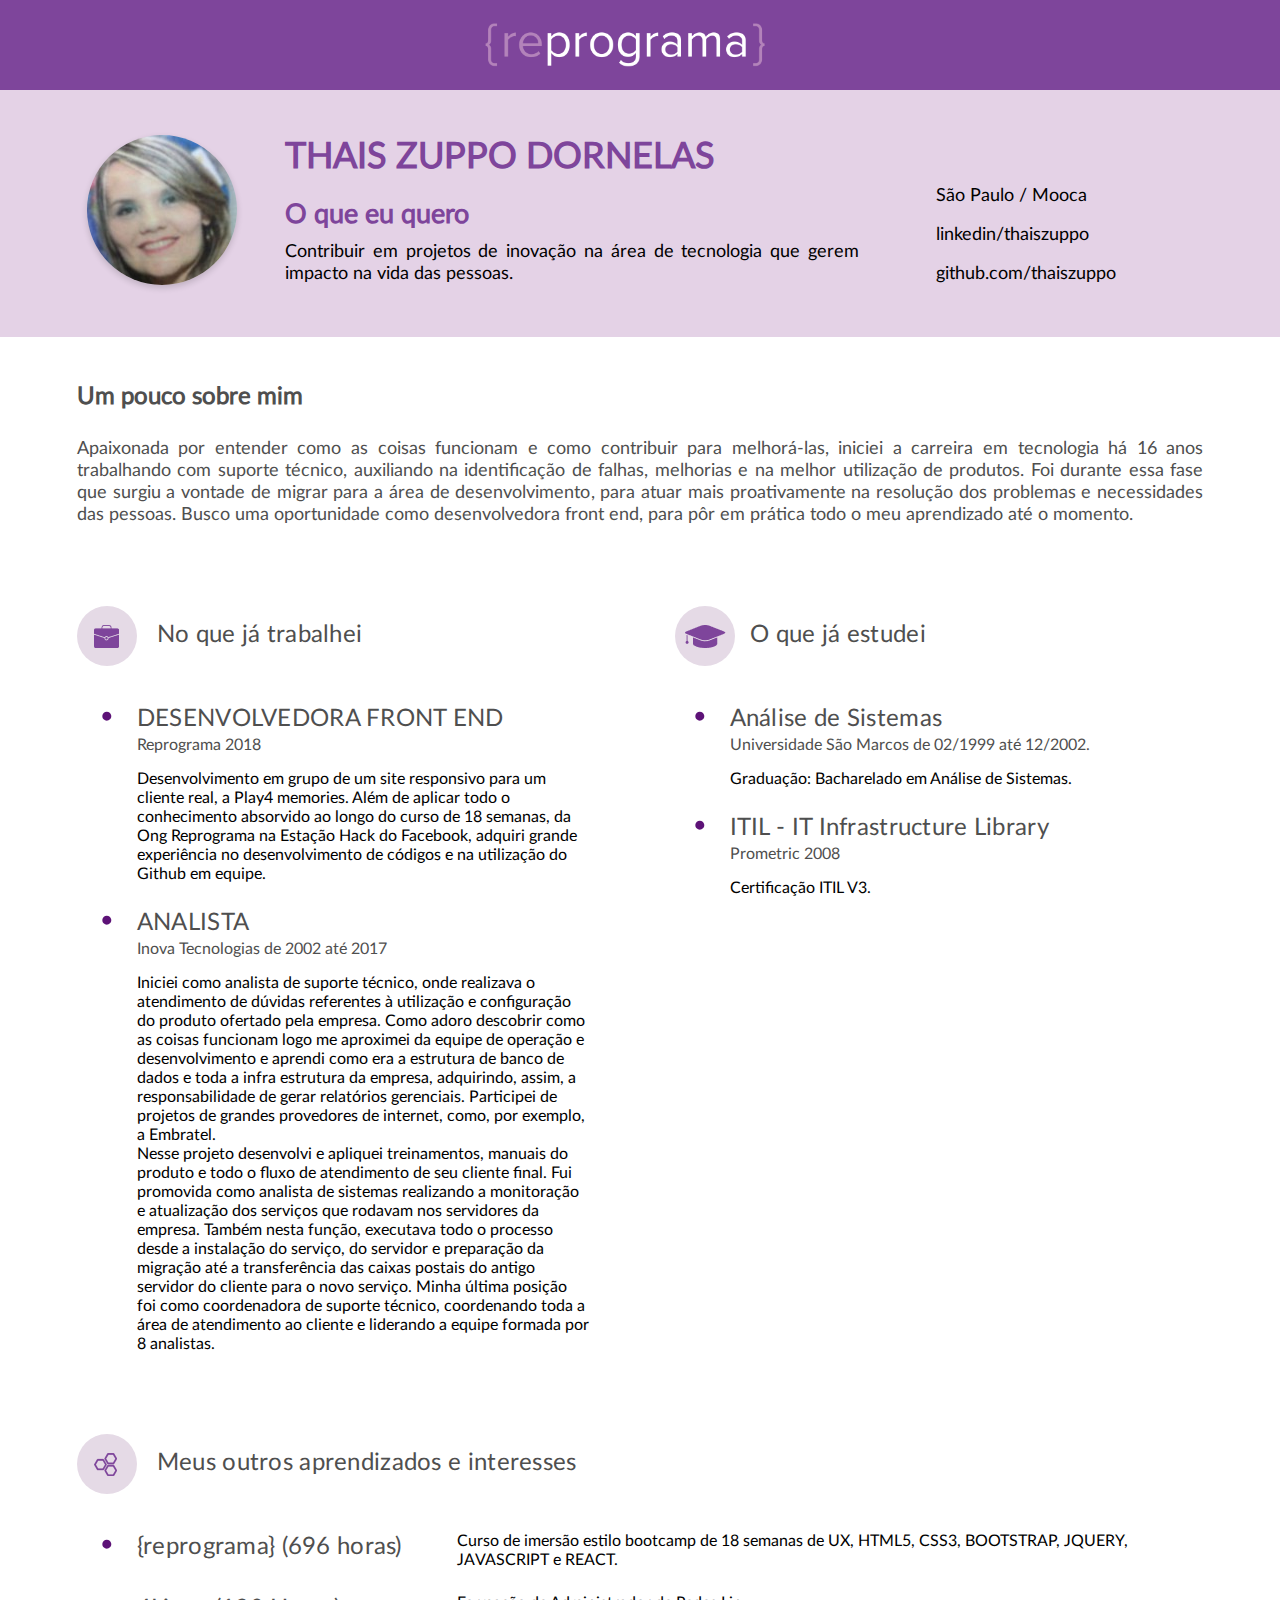
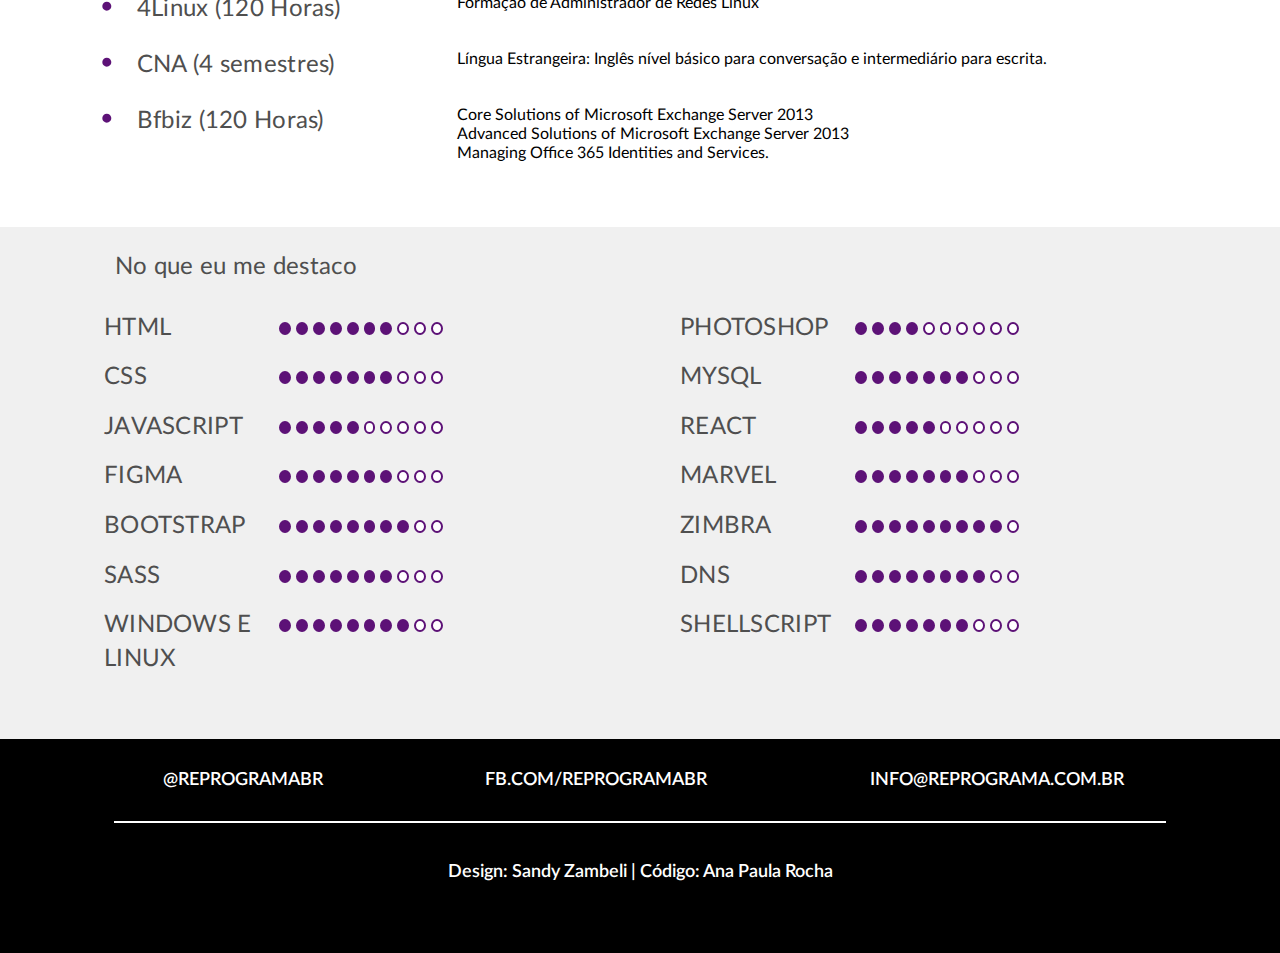
<file: projeto_cv/cv_thais_zuppo.html>
<!DOCTYPE html>
<html>
<head>
<title>Currículos {reprograma}</title>
<meta charset="utf-8">
<meta name="viewport" content="width=device-width, initial-scale=1">
<link rel="stylesheet" href="https://use.fontawesome.com/releases/v5.0.13/css/all.css" integrity="sha384-DNOHZ68U8hZfKXOrtjWvjxusGo9WQnrNx2sqG0tfsghAvtVlRW3tvkXWZh58N9jp" crossorigin="anonymous">
<link rel="stylesheet" type="text/css" href="assets/css/style.css">
</head>
<body>

<section class="top-row-cv">
  <div><a href="index.html"><i class="fas fa-arrow-left"></i></a></div>
  <img class="logo" src="assets/img/logo-reprograma.png">
</section>

<section class="intro">
    <div>
      <img alt="" src="assets/img/thaiszuppo.jpg">
    </div>
    <div class="profile-desc">
      <h3>Thais Zuppo Dornelas</h3>
      <h4>O que eu quero</h4>
      <p>Contribuir em projetos de inovação na área de tecnologia que gerem impacto na vida das pessoas.</p>
    </div>
    <div class="profile-info">
      <i class="fas fa-home"></i><p>São Paulo / Mooca</p>
      <i class="fab fa-linkedin"></i><p><a href="https://linkedin.com/in/thais-zuppo">linkedin/thaiszuppo</a></p>
      <i class="fab fa-github-square"></i><p><a href="https://github.com/thaiszuppo">github.com/thaiszuppo</a></p>
    </div>
</section>

<section class="about">
  <h3>Um pouco sobre mim</h3>
  <p>Apaixonada por entender como as coisas funcionam e como contribuir para melhorá-las, iniciei a carreira em tecnologia há 16 anos trabalhando com suporte técnico, auxiliando na identificação de falhas, melhorias e na melhor utilização de produtos. Foi durante essa fase que surgiu a vontade de migrar para a área de desenvolvimento, para atuar mais proativamente na resolução dos problemas e necessidades das pessoas. Busco uma oportunidade como desenvolvedora front end, para pôr em prática todo o meu aprendizado até o momento.
  </p>

  <div id="work">
    <div class="circle">
      <img alt="ícone vetorizado de uma maleta na cor roxa, representando a sessão 'traballho'" src="assets/img/icon01.png">
    </div>
    <div>
      <p>No que já trabalhei</p>
    </div>
    <ul>
      <div>
        <li><p class="titles">DESENVOLVEDORA FRONT END </p></li>
        <p class="subtitle">Reprograma 2018</p>
        <p>Desenvolvimento em grupo de um site responsivo para um cliente real, a Play4 memories. Além de aplicar todo o conhecimento absorvido ao longo do curso de 18 semanas, da Ong Reprograma na Estação Hack do Facebook, adquiri grande experiência no desenvolvimento de códigos e na utilização do Github em equipe.
        </p>
      </div>
      <div>
        <li><p class="titles">ANALISTA</p></li>
        <p class="subtitle">Inova Tecnologias de 2002 até 2017</p>
        <p> Iniciei como analista de suporte técnico, onde realizava o atendimento de dúvidas referentes à utilização e configuração do produto ofertado pela empresa. Como adoro descobrir como as coisas funcionam logo me aproximei da equipe de operação e desenvolvimento e aprendi como era a estrutura de banco de dados e toda a infra estrutura da empresa, adquirindo, assim, a responsabilidade de gerar relatórios gerenciais. Participei de projetos de grandes provedores de internet, como, por exemplo, a Embratel. 
          <br>Nesse projeto desenvolvi e apliquei treinamentos, manuais do produto e todo o fluxo de atendimento de seu cliente final. Fui promovida como analista de sistemas realizando a monitoração e atualização dos serviços que rodavam nos servidores da empresa. Também nesta função, executava todo o processo desde a instalação do serviço, do servidor e preparação da migração até a transferência das caixas postais do antigo servidor do cliente para o novo serviço. Minha última posição foi como coordenadora de suporte técnico, coordenando toda a área de atendimento ao cliente e liderando a equipe formada por 8 analistas.
          </p>
      </div>
      </ul>
  </div>

  <div id="study">
    <div class="circle">
      <img alt="ícone vetorizado de um chapéu de formatura na cor roxa, representando a sessão 'estudo'" src="assets/img/icon02.png">
    </div>
    <div>
      <p>O que já estudei</p>
    </div>
    <ul>
      <div>
        <li><p class="titles">Análise de Sistemas</p></li>
        <p class="subtitle">Universidade São Marcos de 02/1999 até 12/2002.</p>
        <p>Graduação: Bacharelado em Análise de Sistemas.</p>
      </div>
      <div>
        <li><p class="titles">ITIL - IT Infrastructure Library</p></li>
        <p class="subtitle">Prometric 2008</p>
        <p>Certificação ITIL V3.</p>
      </div>
      
    </ul>
  </div>
  <div id ="interests">
    <div class="circle">
      <img alt="ícone vetorizado de três hexagonos na cor roxa, representando o item 'cursos e interesses'" src="assets/img/icon03.png">
    </div>
    <div>
      <p>Meus outros aprendizados e interesses</p>
    </div>
    <ul>
      <div>
        <li><p class="titles">{reprograma} (696 horas)</p></li>
        <p>Curso de imersão estilo bootcamp de 18 semanas de UX, HTML5, CSS3, BOOTSTRAP, JQUERY, JAVASCRIPT e REACT.</p>
      </div>
      <div>
        <li><p class="titles">4Linux (120 Horas)</p></li>
        <p>Formação de Administrador de Redes Linux</p>
      </div>
      <div>
        <li><p class="titles">CNA (4 semestres)</p></li>
        <p>Língua Estrangeira: Inglês nível básico para conversação e intermediário para escrita.<p>
      </div>
      <div>
        <li><p class="titles">Bfbiz (120 Horas)</p></li>
        <p>Core Solutions of Microsoft Exchange Server 2013<br>
          Advanced Solutions of Microsoft Exchange Server 2013<br>
          Managing Office 365 Identities and Services. 
          </p>
      </div>
    </ul>
  </div>
</section>
<section class="highlights">

    <div>
      <p>No que eu me destaco</p>
    </div>
    <div class="skill-column">
      <div class="skill-itens">
        <div>
            <p class="titles-itens">HTML</p>
            <div class="skill"></div>
            <div class="skill"></div>
            <div class="skill"></div>
            <div class="skill"></div>
            <div class="skill"></div>
            <div class="skill"></div>
            <div class="skill"></div>
            <div class="skill no-skill"></div>
            <div class="skill no-skill"></div>
            <div class="skill no-skill"></div>
        </div>
        <div>
            <p class="titles-itens">CSS</p>
            <div class="skill"></div>
            <div class="skill"></div>
            <div class="skill"></div>
            <div class="skill"></div>
            <div class="skill"></div>
            <div class="skill"></div>
            <div class="skill"></div>
            <div class="skill no-skill"></div>
            <div class="skill no-skill"></div>
            <div class="skill no-skill"></div>
        </div>
        <div>
            <p class="titles-itens">Javascript</p>
            <div class="skill"></div>
            <div class="skill"></div>
            <div class="skill"></div>
            <div class="skill"></div>
            <div class="skill"></div>
            <div class="skill no-skill"></div>
            <div class="skill no-skill"></div>
            <div class="skill no-skill"></div>
            <div class="skill no-skill"></div>
            <div class="skill no-skill"></div>
        </div>
        <div>
            <p class="titles-itens">FIGMA</p>
            <div class="skill"></div>
            <div class="skill"></div>
            <div class="skill"></div>
            <div class="skill"></div>
            <div class="skill"></div>
            <div class="skill"></div>
            <div class="skill"></div>
            <div class="skill no-skill"></div>
            <div class="skill no-skill"></div>
            <div class="skill no-skill"></div>
        </div>
        <div>
            <p class="titles-itens">BOOTSTRAP</p>
            <div class="skill"></div>
            <div class="skill"></div>
            <div class="skill"></div>
            <div class="skill"></div>
            <div class="skill"></div>
            <div class="skill"></div>
            <div class="skill"></div>
            <div class="skill"></div>
            <div class="skill no-skill"></div>
            <div class="skill no-skill"></div>
        </div>
        <div>
          <p class="titles-itens">SASS</p>
          <div class="skill"></div>
          <div class="skill"></div>
          <div class="skill"></div>
          <div class="skill"></div>
          <div class="skill"></div>
          <div class="skill"></div>
          <div class="skill"></div>
          <div class="skill no-skill"></div>
          <div class="skill no-skill"></div>
          <div class="skill no-skill"></div>
      </div>
      <div>
        <p class="titles-itens">Windows e Linux</p>
        <div class="skill"></div>
        <div class="skill"></div>
        <div class="skill"></div>
        <div class="skill"></div>
        <div class="skill"></div>
        <div class="skill"></div>
        <div class="skill"></div>
        <div class="skill"></div>
        <div class="skill no-skill"></div>
        <div class="skill no-skill"></div>
    </div>
      </div>
    <div class="skill-itens">
        <div>
            <p class="titles-itens">Photoshop</p>
            <div class="skill"></div>
            <div class="skill"></div>
            <div class="skill"></div>
            <div class="skill"></div>
            <div class="skill no-skill"></div>
            <div class="skill no-skill"></div>
            <div class="skill no-skill"></div>
            <div class="skill no-skill"></div>
            <div class="skill no-skill"></div>
            <div class="skill no-skill"></div>
        </div>
        <div>
            <p class="titles-itens">Mysql</p>
            <div class="skill"></div>
            <div class="skill"></div>
            <div class="skill"></div>
            <div class="skill"></div>
            <div class="skill"></div>
            <div class="skill"></div>
            <div class="skill"></div>
            <div class="skill no-skill"></div>
            <div class="skill no-skill"></div>
            <div class="skill no-skill"></div>
        </div>
          <div>
            <p class="titles-itens">React</p>
            <div class="skill"></div>
            <div class="skill"></div>
            <div class="skill"></div>
            <div class="skill"></div>
            <div class="skill"></div>
            <div class="skill no-skill"></div>
            <div class="skill no-skill"></div>
            <div class="skill no-skill"></div>
            <div class="skill no-skill"></div>
            <div class="skill no-skill"></div>
        </div>
        <div>
            <p class="titles-itens">Marvel</p>
            <div class="skill"></div>
            <div class="skill"></div>
            <div class="skill"></div>
            <div class="skill"></div>
            <div class="skill"></div>
            <div class="skill"></div>
            <div class="skill"></div>
            <div class="skill no-skill"></div>
            <div class="skill no-skill"></div>
            <div class="skill no-skill"></div>
        </div>
        <div>
          <p class="titles-itens">Zimbra</p>
          <div class="skill"></div>
          <div class="skill"></div>
          <div class="skill"></div>
          <div class="skill"></div>
          <div class="skill"></div>
          <div class="skill"></div>
          <div class="skill"></div>
          <div class="skill"></div>
          <div class="skill"></div>
          <div class="skill no-skill"></div>
      </div>
      <div>
        <p class="titles-itens">DNS</p>
        <div class="skill"></div>
        <div class="skill"></div>
        <div class="skill"></div>
        <div class="skill"></div>
        <div class="skill"></div>
        <div class="skill"></div>
        <div class="skill"></div>
        <div class="skill"></div>
        <div class="skill no-skill"></div>
        <div class="skill no-skill"></div>
    </div>
       <div>
            <p class="titles-itens">Shellscript</p>
            <div class="skill"></div>
            <div class="skill"></div>
            <div class="skill"></div>
            <div class="skill"></div>
            <div class="skill"></div>
            <div class="skill"></div>
            <div class="skill"></div>
            <div class="skill no-skill"></div>
            <div class="skill no-skill"></div>
            <div class="skill no-skill"></div>
        </div>
      </div>
    </div>
</section>

<footer>
  <div class="contatos">
    <div>
      <p><a href="http://instagram.com/reprogramaBR" target="_blank"><i class="fab fa-instagram" aria-hidden="true"></i> @reprogramaBR</a></p>
    </div>
    <div>
      <p>
      <a href="http://facebook.com/ReprogramaBr" target="_blank"><i class="fab fa-facebook-square" aria-hidden="true"></i> fb.com/reprogramabr</a></p>
    </div>
    <div>
      <p>
      <a href="mailto:info@reprograma.com.br?Subject=Olá!" target="_top"><i class="fas fa-envelope"></i> info@reprograma.com.br</a>
      </p>
    </div>
  </div>
  <hr>
    <p>
       Design: Sandy Zambeli | Código: Ana Paula Rocha
    </p>
</footer>
</body>
</html>
</file>
<file: Projeto-Livre/css/style.css>
#quemsomos {
  background-color: #1e8103;
  padding-bottom: 100px;
}
h1 {
  color: white;
  text-shadow: 3px 2px grey;
  font-family: 'Roboto', Arial, Helvetica, sans-serif;
  text-align: center;
  padding-top: 6%;
}
#quemsomos p {
  font-family: 'Open Sans', Arial, Helvetica, sans-serif;
  margin-left: 15%;
  margin-right: 12%;
  font-size: 1.6rem;
  color: white;
  margin-top: 5%;
}
#servicos {
  background-color: #212529;
  padding-bottom: 8%;
  }
#servicos h2 {
  color: white;
  font-family: 'Roboto', Arial, Helvetica, sans-serif;
  text-align: center;
  padding-top: 5%;
  }
.componentes {
  margin-top: 5%;
  display: flex;
}
.img-servicos {
  margin-left: 5%;
  margin-right: 5%;
}
.p-servicos {
  font-family: 'Open Sans', Arial, Helvetica, sans-serif;
  color: white;
  margin-top: 20px;
  margin-right: 42px;
}
#planos {
  padding-top: 5%;
}
#planos h2 {
  color:#1e8103;
  margin-bottom: 5%;
  font-family: 'Roboto', Arial, Helvetica, sans-serif;
  text-align: center;
}
.alinha-cards {
  display: flex;
  justify-content: center;
}
.card {
  box-shadow: 0 4px 8px 0 #1e8103;
  transition: 0.3s;
  width: 18%;
  border-radius: 5px;
  margin-left: 5%;
  margin-right: 5%;
}  
.card:hover {
  box-shadow: 0 8px 16px 0 rgba(0,0,0,0.2);
}
.card h5 {
  margin-top:3%;
  color:#1e8103;
  text-align: center;
  font-family: 'Roboto', Arial, Helvetica, sans-serif;
}
.p-card1 {
    font-family: 'Roboto', Arial, Helvetica, sans-serif;
    color:#1e8103;
    padding-top: 2%;
    margin-left: 8%;
    margin-bottom: 11%;
}
.p-card2 {
  font-family: 'Roboto', Arial, Helvetica, sans-serif;
  color:#1e8103;
  padding-top: 4%;
  margin-left: 8%;
  margin-bottom: auto;
}
.p-card3 {
  font-family: 'Roboto', Arial, Helvetica, sans-serif;
  color:#1e8103;
  padding-top: 6%;
  margin-left: 8%;
  margin-bottom: auto;
}
#contatos {
    background-color:#1e8103;
    padding-bottom: 112px;
}  
#contatos h2 {
  font-family: 'Roboto', Arial, Helvetica, sans-serif;
  margin-top: 8%;
  padding-top: 4%;
  text-align: center;
  color:white;
  margin-bottom: 5%;
}
.mapa {
  width: 50%;
  height: 50%;
}
.alinha-contatos {
  display: flex;
  justify-content: space-evenly;
  align-items: center;
  padding-bottom: 5%;
}
form {
  width: 30%;
}
label {
  font-family: 'Open Sans', Arial, Helvetica, sans-serif;
  color: white;
}
footer {
  background-color: #212529;
  padding-top: 3%;
  padding-bottom: 3%;
}
.footer-itens {
    display: flex;
    justify-content: center;
}
.footer-itens img {
  width: 50%;
}


@media (max-width: 768px) {
  .componentes {
    margin-top: 6%;
    display: flex;
    margin-left: 4%;
  }  
  .img-servicos {
    margin-left: 25px;
    margin-right: 0;
  }
  .card {
    width: 29%;
  }
  form {
    width: 31%;
  }
  .footer-itens {
    display: flex;
  }
}


@media (max-width: 440px) {
  .d-block{
      padding-top: 15%
  }
  #quemsomos {
    background-color: #1e8103;
    padding-bottom: 40px;
  }
  h1 {
    color: white;
    text-shadow: 3px 2px grey;
    font-family: 'Roboto', Arial, Helvetica, sans-serif;
    font-size: 1.2rem;
    text-align: center;
    padding-top: 10%;
  }
  #quemsomos p {
    margin-left: 8%;
    margin-right: 7%;
    font-size: 0.8rem;
    padding-top: 4%;
    color: white;
  }
    #servicos {
      padding-bottom: 68px;
      padding-top: 8%;
      padding-bottom: 53px;
    }
    #servicos h2 {
      color: white;
      font-family: 'Roboto', Arial, Helvetica, sans-serif;
      text-align: center;
      font-size: 1.2rem;
    }
    .componentes {
      margin-top: 5%;
      display: inline;
  }
    .img-servicos img {
      width: 14%;
      margin-left: 38%;
      margin-top: 10%;
  }
  .p-servicos {
    font-family: 'Open Sans', Arial, Helvetica, sans-serif;
    color: white;
    text-align: center;
    
  }
    #planos {
      padding-top: 12%;
      padding-bottom: 10%;
    }
    #planos h2 {
      color: #1e8103;
      margin-bottom: 11%;
      font-family: 'Roboto', Arial, Helvetica, sans-serif;
      text-align: center;
      font-size: 1.4rem;
  }
    .alinha-cards {
      display: inline;
  }
    .card {
      box-shadow: 0 4px 8px 0 #1e8103;
      transition: 0.3s;
      width: 80%;
      border-radius: 5px;
      margin-left: 12%;
      margin-right: 5%;
      margin-top: 18%;
  }  
    .p-card2 {
      font-family: 'Roboto', Arial, Helvetica, sans-serif;
      color: #1e8103;
      padding-top: 8%;
      margin-left: 8%;
      margin-bottom: 9%;
  }
    .p-card3 {
      font-family: 'Roboto', Arial, Helvetica, sans-serif;
      color: #1e8103;
      padding-top: 6%;
      margin-left: 8%;
      margin-bottom: 8%;
  }
    #contatos {
      padding-bottom: 12%;
  }
  #contatos h2 {
    font-size: 1.2rem;
    padding-top: 11%;
  }
    .alinha-contatos {
      display: inline;
  }
    .mapa {
      width: 94%;
      margin-left: 3%;
      padding-top: 2%;
  }
    form {
      width: 90%;
      margin-left: 7%;
      margin-top: 16%;
  }
    .footer-itens {
      margin-left: 8%;
  }
}
</file>
<file: projeto_cv/assets/css/style.css>
/* Webfont: Lato-Regular */@font-face {
    font-family: 'LatoWeb';
    src: url('../fonts/Lato-Regular.eot'); /* IE9 Compat Modes */
    src: url('../fonts/Lato-Regular.eot?#iefix') format('embedded-opentype'), /* IE6-IE8 */
         url('../fonts/Lato-Regular.woff2') format('woff2'), /* Modern Browsers */
         url('../fonts/Lato-Regular.woff') format('woff'), /* Modern Browsers */
         url('../fonts/Lato-Regular.ttf') format('truetype');
    font-style: normal;
    font-weight: normal;
    text-rendering: optimizeLegibility;
}
/* Webfont: Lato-Medium */@font-face {
    font-family: 'LatoWebMedium';
    src: url('../fonts/Lato-Medium.eot'); /* IE9 Compat Modes */
    src: url('../fonts/Lato-Medium.eot?#iefix') format('embedded-opentype'), /* IE6-IE8 */
         url('../fonts/Lato-Medium.woff2') format('woff2'), /* Modern Browsers */
         url('../fonts/Lato-Medium.woff') format('woff'), /* Modern Browsers */
         url('../fonts/Lato-Medium.ttf') format('truetype');
    font-style: normal;
    font-weight: normal;
    text-rendering: optimizeLegibility;
}
/* Webfont: Lato-Semibold */@font-face {
    font-family: 'LatoWebSemibold';
    src: url('../fonts/Lato-Semibold.eot'); /* IE9 Compat Modes */
    src: url('../fonts/Lato-Semibold.eot?#iefix') format('embedded-opentype'), /* IE6-IE8 */
         url('../fonts/Lato-Semibold.woff2') format('woff2'), /* Modern Browsers */
         url('../fonts/Lato-Semibold.woff') format('woff'), /* Modern Browsers */
         url('../fonts/Lato-Semibold.ttf') format('truetype');
    font-style: normal;
    font-weight: normal;
    text-rendering: optimizeLegibility;
}

body, 
p,
a {
  color: #000000;
  font-family: 'LatoWeb';
  margin: 0;
  text-decoration: none;
  -webkit-font-smoothing: antialiased;
}

h1 {
  color: #4F4F4F;
  font-style: normal;
  font-weight: bold;
  font-size: 36px;
  padding-top: 80px;
  text-align: center;
  text-transform: uppercase;
}

input {
  color: #9D9D9D;
  background-image: url(../img/search.png);
  background-position: 72px center;
  background-repeat: no-repeat;
  border-radius: 4px;
  border: none;
  font-family: Lato;
  font-size: 18px;
  height: 58px;
  opacity: 0.5;
  text-align: center;
  width: 427px;
}
@media only screen and (max-width: 768px)  {
  input {
    background-position: 25px center;
    width: 325px;
  }
}

form {
  background: rgba(255, 255, 255, 0.24);
  border-radius: 4px;
  margin-top: 65px;
}

hr {
  border: 0.75px solid #FFFFFF;
  margin-top: 0;
  width: 82%;
}

.top-row, 
.top-row-cv{
  align-items: flex-start;
  background: #7E459B;
  display: flex;
  height: 90px;
  justify-content: flex-start;
}

.top-row-cv>div>a>i {
  color: #ffffff;
  font-size: 40px;
  padding: 25px 0 0 30px;
}

.top-row-cv>.logo {
  left: -30px;
}

.logo {
  margin: auto;
  position: relative;
  width: 326px;
}
@media only screen and (max-width: 768px)  {
  .logo {
  width: 260px;
  }
}
@media only screen and (max-width: 320px) {
  .logo {
    width: 215px;
  }
}

.description {
  font-family: 'LatoWebMedium';
  font-size: 24px;
  padding: 8% 12%;
  text-align: center; 
}

.students {
  background: rgba(179, 130, 186, 0.36);
  padding-bottom: 100px;
}

.students>.row-header {
  align-items: flex-start;
  display: flex;
  justify-content: center;
}

.students>div>div>img {
  box-shadow: 0px 3px 6px rgba(0, 0, 0, 0.16);
  border-radius: 50%;
  display: block;
  margin: auto;
  margin-top: 45px;
}

.students>div>div>a {
  display: block;
  font-size: 18px;
  padding-top: 22px;
  text-align: center;
  margin: auto;
  width: 150px;
}

.entry{
  display: block;
  float: left;
  margin-right: 2%;
  margin-left: 2%;
  opacity: 1;
  padding: 2px;
  transition: opacity 0.5s cubic-bezier(0.16, 0.88, 0.55, 1.04),
  transform 1s cubic-bezier(0.16, 0.88, 0.55, 1.04);
  width: 15%;
}
@media only screen and (max-width: 768px)  {
  .entry{
    margin: auto;
    padding: 15px;
    width: 45%;
  }
}

.entry.entry-notfound,
.entry.entry-hide{
  height: 0px;
  margin: 0px;
  opacity: 0;
  overflow: hidden;
  padding: 0px;
  transform: translateY(-20px);
}

.entry.entry-hide.entry-found{
  height: auto;
  margin: 0px 2%;
  margin-top: 30px;
  opacity: 1;
  overflow: auto;
  padding: 10px;
  transform: translateY(0px);
}

#list {
  overflow: hidden;
  width: 80%;
  margin-right: auto;
  margin-left: auto;
}
@media only screen and (max-width: 768px)  {
  #list {
    display: flex;
    flex-direction: column;
  }
}

.names {
  font-family: 'LatoWebSemibold';
}

.brackets {
  padding-top: 165px;
  position: absolute;
}

footer {
  background-color: #000000;
}

footer>p {
  font-family: 'LatoWebSemibold';
  color: #ffffff;
  text-align: center;
  font-size: 18px;
  padding: 30px 0 70px 0;
}
@media only screen and (max-width: 768px)  {
  footer>p {
    font-size: 14px;
    padding: 15px 0;
  }
}

footer>.contatos {
  font-family: 'LatoWebSemibold';
  display: flex;
  flex-direction: row;
  justify-content: space-evenly;
  align-items: center;
  padding: 30px 0;
}
@media only screen and (max-width: 768px)  {
  footer>.contatos {
    display: flex;
    flex-direction: column;
  }
  footer>.contatos>div {
    padding-bottom: 10px;
  }
}

footer>.contatos>div>p>a {
  color: #ffffff;
  font-family: 'LatoWebSemibold';
  font-size: 18px;
  text-align: center;
  text-decoration: none;
  text-transform: uppercase;
  display: flex;
  align-items: center;
}
@media only screen and (max-width: 768px)  {
  footer>.contatos>div>p>a {
    font-size: 14px;
  }
}

footer>.contatos>div>p>a>i {
  color: #7E459B;
  font-size: 30px;
  padding-right: 6px;
}


/* CV */

ul {
  list-style-type: none;
}

ul>div {
  padding-left: 20px;
}
  
li:before{ 
  content:'\00b7'; 
  font-size: 60px; 
  color: #5D1277;
  margin: -38px;
}

.intro {
  background-color: #E4D2E6;
  height: 247px;
}
@media only screen and (max-width: 414px)  {
   .intro {
    display: flex;
    flex-direction: column;
    height: 550px;
  }
}

.intro>div {
  display: block;
  float: left;
}
@media only screen and (max-width: 414px)  {
  .intro>div {
    display: flex;
    flex-direction: column;
  }
}

.intro>div>img {
  box-shadow: 0px 3px 6px rgba(0, 0, 0, 0.16);
  border-radius: 50%;
  margin-top: 45px;
  margin-left: 87px;
}
@media only screen and (max-width: 768px)  {
  .intro>div>img {
    margin-left: 30px;
    width: 75%;
  }
}
@media only screen and (max-width: 414px)  {
  .intro>div>img {
    margin-left: auto;
    margin-right: auto;
    width: 150px;
    height: 150px;
  }
}

.intro>div>h3 {
  color: #7E459B;
  font-weight: bold;
  text-transform: uppercase;
  font-size: 2em;
  margin-bottom: 0;
  margin-top: 46px;
}
@media only screen and (max-width: 1024px)  {
  .intro>div>h3 {
    margin-top: 30px;
    text-align: left;
  }
}

.intro>div>h4 {
  color: #7E459B;
  font-weight: 600;
  font-size: 1.5em;
  margin-top: 20px;
  margin-bottom: 10px;
}

.profile-desc {
  width: 574px;
  margin-left: 48px;
  font-weight: 500;
  font-size: 18px;
  text-align: justify;
  color: #4F4F4F;
}
@media only screen and (max-width: 1024px)  {
  .profile-desc {
    width: 385px;
    font-size: 14px;
    margin-left: 45px;
  }
}
@media only screen and (max-width: 768px)  {
  .profile-desc {
    width: 285px;
    margin-left: 5px;
  }
}
@media only screen and (max-width: 414px)  {
  .profile-desc {
    display: flex;
    flex-direction: column;
    width: 90%;
    margin: auto;
  }
}

.profile-info {
  margin-left: 6%;
  margin-top: 95px;
  width: 315px; 
  font-weight: 500;
  font-size: 18px;
  color: #4F4F4F;
}
@media only screen and (max-width: 1024px)  {
  .profile-info {
    margin-left: 4%;
    margin-top: 110px;
    font-size: 14px;
  }
}
@media only screen and (max-width: 768px)  {
  .profile-info {
    margin-left: 5%;
    margin-top: 115px;
    width: 200px;
  }
}
@media only screen and (max-width: 414px)  {
  .profile-info {
    margin-bottom: 15px;
    margin-top: 40px;
  }
}

.profile-info>p {
  margin-bottom: 17px;
}

.profile-info>i {
  display: block; 
  float: left;
  color: #7E459B;
  padding-right: 5px;
  font-size: 22px;
}

.about>h3 {
  font-size: 24px;
  color: #4F4F4F;
  margin: 46px 0 26px 6%;
}

.about>p {
  font-size: 18px;
  text-align: justify;
  color: #4F4F4F;
  margin: 0 6% 40px 6%;
}

#work {
  width: 40%;
  padding: 0 11% 0 6%;
  margin-top: 40px;
  display: block;
  float: left;
}
@media only screen and (max-width: 414px)  {
  #work {
    width: 85%;
  }
}

#work>div>p, 
#study>div>p, 
#interests>div>p {
  padding: 12px 80px;
  line-height: 34px;
  font-size: 24px;
  letter-spacing: 0.0121429em;
  color: #4F4F4F;
}
@media only screen and (max-width: 768px)  {
  #work>div>p, 
  #study>div>p, 
  #interests>div>p {
    padding: 50px 0 0px 75px;
  }
}

.circle {
  background-color: #E5DAE6;
  border-radius: 50%;
  width: 60px;
  height: 60px;
  display: flex;
  justify-content: center;
  align-items: center;
  float: left;
}
@media only screen and (max-width: 768px)  {
  .circle {
    margin-top: 35px;
  }
}
@media only screen and (max-width: 414px)  {
  .circle {
    margin-top: 40px;
  }
}

.titles {
  padding-top: 20px;
  line-height: 34px;
  font-size: 24px;
  letter-spacing: 0.0121429em;
  color: #4F4F4F;
  margin-top: -70px;
}
@media only screen and (max-width: 414px)  {
  .titles {
    padding-top: 15px;
    line-height: 50px;
    font-size: 20px;
  }
}

.subtitle {
  padding-bottom: 15px;
  color: #4F4F4F;
}

 #study {
  width: 85%;
  padding-left: 2%;
  margin-top: 80px;
}
@media only screen and (max-width: 414px)  {
  #study {
    padding-right: 5px;
    float: left;
    width: 85%;
    padding-left: 28px;
    margin: 0;
  }
}

#study>.circle {
  margin-left: -5%;
  margin-right: 15px;
}
@media only screen and (max-width: 1024px)  {
  #study>.circle {
    margin-left: -7%;
  }
}
@media only screen and (max-width: 768px)  {
  #study>.circle {
    margin-left: -9%;
  }
}
@media only screen and (max-width: 414px)  {
  #study>.circle {
    margin: 40px 0;
  }
}

#interests {
  float: left;
  margin: 5% 6%;
}

#interests>ul>div>li {
  width: 50%;
  display: block;
  float: left;
}

@media only screen and (max-width: 414px)  {
  #interests>ul>div {
    display: flex;
    flex-direction: column;
  }
}

@media only screen and (max-width: 414px) {
  #interests>.circle {
    margin-top: 58px;
  }
}

#interests>ul>div>p {
  width: 70%;
  float: right;
  margin-top: -3%;
}
@media only screen and (max-width: 414px)  {
  #interests>ul>div>p {
  width: 85%;
  }
}

.highlights {
  background-color: rgba(212, 212, 212, 0.35);
  clear: both;
}

.highlights>div>p {
  padding: 23px 115px;
  line-height: 34px;
  font-size: 24px;
  letter-spacing: 0.0121429em;
  color: #4F4F4F;
}
@media only screen and (max-width: 1024px)  {
  .highlights>div>p {
    padding: 23px 85px;
  }
}
@media only screen and (max-width: 414px)  {
  .highlights>div>p {
    padding: 23px 40px;
  }
}

.titles-itens {
  line-height: 34px;
  font-size: 24px;
  letter-spacing: 0.0121429em;
  color: #4F4F4F;
  padding: 1% 0 0 4%;
  text-transform: uppercase;
  width: 200px ;
}
@media only screen and (max-width: 414px)  {
  .titles-itens {
    font-size: 14px;
  }
}

.skill-column {
  display: flex;
  justify-content: flex-start;
}
@media only screen and (max-width: 768px)  {
  .skill-column {
    flex-direction: column;
    width: 70%;
  }
}
@media only screen and (max-width: 320px) {
.skill-column {
    flex-direction: column;
    width: 80%;
  }  
}
.skill-itens {
  width: 35%;
}
@media only screen and (max-width: 1024px)  {
.skill-itens {
  width: 45%;
  }
}
@media only screen and (max-width: 768px)  {
.skill-itens {
  width: 100%;
  }
}

.skill-itens:last-child {
  padding-left: 10%;
  padding-bottom: 85px;
  width: 35%;
}
@media only screen and (max-width: 1024px)  {
  .skill-itens:last-child {
    padding-left: 0%;
    width: 45%;
  }
}
@media only screen and (max-width: 768px)  {
  .skill-itens:last-child {
    width: 100%;
  }
}
.skill-itens>div {
  display: flex;
  flex-direction: row;
  align-items: baseline;
  justify-content: space-between;
  padding-left: 20%;
  padding-bottom: 12px;
  width: 80%;
}
@media only screen and (max-width: 1024px)  {
  .skill-itens>div {
    padding-left: 15%;
  }
}
@media only screen and (max-width: 768px)  {
  .skill-itens>div {
    width: 100%;
    padding-left: 12%;
  }
}

.skill {
  border-radius: 50%;
  width: 13px;
  height: 13px;
  background-color: #5D1277;
  border: 2px solid #5D1277;
  box-sizing: border-box;
  margin-right: 5px;
}

.no-skill {
  background-color: #ffffff;
}
</file>
